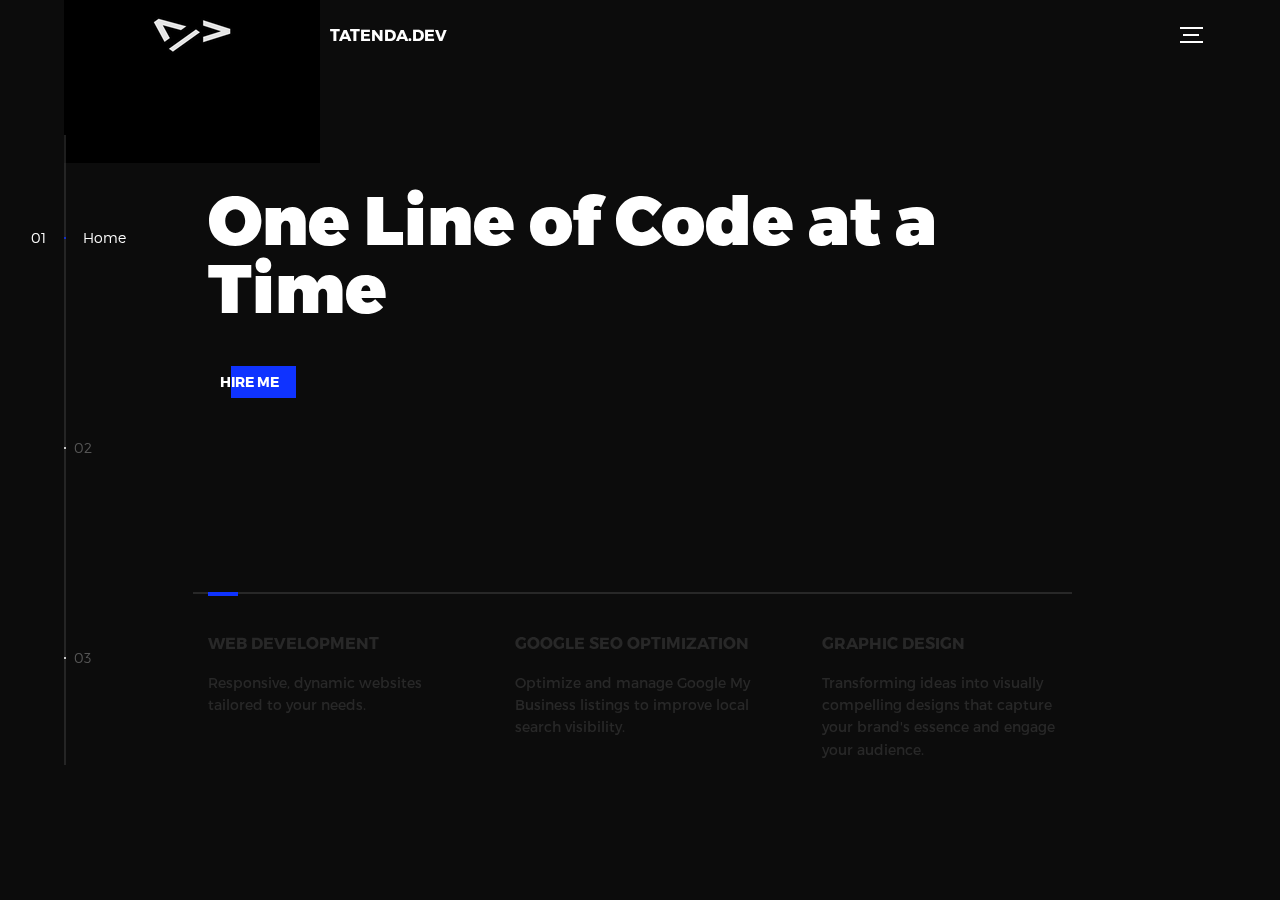
<file: index.html>
<!DOCTYPE html>
<html lang="en">

<head>
    <title>TATENDA.DEV</title>
    <meta charset="utf-8">
    <meta name="viewport" content="width=device-width, initial-scale=1">
    <meta http-equiv="X-UA-Compatible" content="IE=edge">
    <meta name="description" content="Developer Portfolio Website">
    <meta name="keywords" content="global, template, html, sass, jquery">
    <meta name="author" content="Tatenda Chimbakate">
    <link rel="stylesheet" href="assets/css/main.css">
</head>

<body>

    <div class="perspective effect-rotate-left">
        <div class="container">
            <div class="outer-nav--return"></div>
            <div id="viewport" class="l-viewport">
                <div class="l-wrapper">
                    <header class="header">
                        <a class="header--logo" href="#0">
                            <img src="assets/img/logo.ico" alt="Global">
                            <p>Tatenda.dev</p>
                        </a>
                        <button class="header--cta cta">Hire Me</button>
                        <div class="header--nav-toggle">
                            <span></span>
                        </div>
                    </header>
                    <nav class="l-side-nav">
                        <ul class="side-nav">
                            <li class="is-active"><span>Home</span></li>
                            <li><span>My Work</span></li>
                            <li><span>Hire Me</span></li>
                        </ul>
                    </nav>
                    <ul class="l-main-content main-content">
                        <li class="l-section section section--is-active">
                            <div class="intro">
                                <div class="intro--banner">
                                    <h1>One Line of Code at a Time</h1>
                                    <button class="cta">Hire Me
                                        <span class="btn-background"></span>
                                    </button>
                                </div>
                                <div class="intro--options">
                                    <a href="#0">
                                        <h3>Web Development</h3>
                                        <p>Responsive, dynamic websites tailored to your needs. </p>
                                    </a>
                                    <a href="#0">
                                        <h3>Google SEO Optimization</h3>
                                        <p>Optimize and manage Google My Business listings to improve local search
                                            visibility.</p>
                                    </a>
                                    <a href="#0">
                                        <h3>Graphic Design</h3>
                                        <p>Transforming ideas into visually compelling designs that capture your brand's
                                            essence and engage your audience.</p>
                                    </a>
                                </div>
                            </div>
                        </li>
                        <li class="l-section section">
                            <div class="work">
                                <h2>Portfolio of Work</h2>
                                <div class="work--lockup">
                                    <ul class="slider">
                                        <li class="slider--item slider--item-left">
                                            <a href="#0">
                                                <div class=" slider--item-image">
                                                    <img src="Bru/img/under-construction.jpg" alt="bru">
                                                </div>
                                                <p class="slider--item-title">Coming Soon</p>
                                            </a>
                                        </li>
                                        <li class="slider--item slider--item-center">
                                            <a href="/Bru/index.html">
                                                <div class="slider--item-image">
                                                    <img src="Bru/img/bru-logo-white.png" alt="bru">
                                                </div>
                                                <p class="slider--item-title">Bru Coffee House</p>
                                                <p class="slider--item-description">This is a sample static website
                                                    created for an imaginary neighbourhood coffee shop.</p>
                                            </a>
                                        </li>
                                        <li class="slider--item slider--item-right">
                                            <a href="#0">
                                                <div class=" slider--item-image">
                                                    <img src="Bru/img/under-construction.jpg" alt="bru">
                                                </div>
                                                <p class="slider--item-title">Coming Soon</p>
                                            </a>
                                        </li>
                                    </ul>
                                    <div class="slider--prev">
                                        <svg version="1.1" id="Layer_1" xmlns="http://www.w3.org/2000/svg"
                                            xmlns:xlink="http://www.w3.org/1999/xlink" x="0px" y="0px"
                                            viewBox="0 0 150 118" style="enable-background:new 0 0 150 118;"
                                            xml:space="preserve">
                                            <g transform="translate(0.000000,118.000000) scale(0.100000,-0.100000)">
                                                <path d="M561,1169C525,1155,10,640,3,612c-3-13,1-36,8-52c8-15,134-145,281-289C527,41,562,10,590,10c22,0,41,9,61,29
                    c55,55,49,64-163,278L296,510h575c564,0,576,0,597,20c46,43,37,109-18,137c-19,10-159,13-590,13l-565,1l182,180
                    c101,99,187,188,193,199c16,30,12,57-12,84C631,1174,595,1183,561,1169z" />
                                            </g>
                                        </svg>
                                    </div>
                                    <div class="slider--next">
                                        <svg version="1.1" id="Layer_1" xmlns="http://www.w3.org/2000/svg"
                                            xmlns:xlink="http://www.w3.org/1999/xlink" x="0px" y="0px"
                                            viewBox="0 0 150 118" style="enable-background:new 0 0 150 118;"
                                            xml:space="preserve">
                                            <g transform="translate(0.000000,118.000000) scale(0.100000,-0.100000)">
                                                <path
                                                    d="M870,1167c-34-17-55-57-46-90c3-15,81-100,194-211l187-185l-565-1c-431,0-571-3-590-13c-55-28-64-94-18-137c21-20,33-20,597-20h575l-192-193C800,103,794,94,849,39c20-20,39-29,61-29c28,0,63,30,298,262c147,144,272,271,279,282c30,51,23,60-219,304C947,1180,926,1196,870,1167z" />
                                            </g>
                                        </svg>
                                    </div>
                                </div>
                            </div>
                        </li>
                        <li class="l-section section">
                            <div class="hire">
                                <h2>I need help with</h2>
                                <!-- checkout formspree.io for easy form setup -->
                                <form class="work-request">
                                    <div class="work-request--options">
                                        <span class="options-a">
                                            <input id="opt-1" type="checkbox" value="app design">
                                            <label for="opt-1">
                                                <svg version="1.1" id="Layer_1" xmlns="http://www.w3.org/2000/svg"
                                                    xmlns:xlink="http://www.w3.org/1999/xlink" x="0px" y="0px"
                                                    viewBox="0 0 150 111" style="enable-background:new 0 0 150 111;"
                                                    xml:space="preserve">
                                                    <g
                                                        transform="translate(0.000000,111.000000) scale(0.100000,-0.100000)">
                                                        <path
                                                            d="M950,705L555,310L360,505C253,612,160,700,155,700c-6,0-44-34-85-75l-75-75l278-278L550-5l475,475c261,261,475,480,475,485c0,13-132,145-145,145C1349,1100,1167,922,950,705z" />
                                                    </g>
                                                </svg>
                                                Website Design
                                            </label>
                                            <input id="opt-2" type="checkbox" value="graphic design">
                                            <label for="opt-2">
                                                <svg version="1.1" id="Layer_1" xmlns="http://www.w3.org/2000/svg"
                                                    xmlns:xlink="http://www.w3.org/1999/xlink" x="0px" y="0px"
                                                    viewBox="0 0 150 111" style="enable-background:new 0 0 150 111;"
                                                    xml:space="preserve">
                                                    <g
                                                        transform="translate(0.000000,111.000000) scale(0.100000,-0.100000)">
                                                        <path
                                                            d="M950,705L555,310L360,505C253,612,160,700,155,700c-6,0-44-34-85-75l-75-75l278-278L550-5l475,475c261,261,475,480,475,485c0,13-132,145-145,145C1349,1100,1167,922,950,705z" />
                                                    </g>
                                                </svg>
                                                Graphic Design
                                            </label>
                                            <input id="opt-3" type="checkbox" value="motion design">
                                            <label for="opt-3">
                                                <svg version="1.1" id="Layer_1" xmlns="http://www.w3.org/2000/svg"
                                                    xmlns:xlink="http://www.w3.org/1999/xlink" x="0px" y="0px"
                                                    viewBox="0 0 150 111" style="enable-background:new 0 0 150 111;"
                                                    xml:space="preserve">
                                                    <g
                                                        transform="translate(0.000000,111.000000) scale(0.100000,-0.100000)">
                                                        <path
                                                            d="M950,705L555,310L360,505C253,612,160,700,155,700c-6,0-44-34-85-75l-75-75l278-278L550-5l475,475c261,261,475,480,475,485c0,13-132,145-145,145C1349,1100,1167,922,950,705z" />
                                                    </g>
                                                </svg>
                                                Code Refactoring
                                            </label>
                                        </span>
                                        <span class="options-b">
                                            <input id="opt-4" type="checkbox" value="ux design">
                                            <label for="opt-4">
                                                <svg version="1.1" id="Layer_1" xmlns="http://www.w3.org/2000/svg"
                                                    xmlns:xlink="http://www.w3.org/1999/xlink" x="0px" y="0px"
                                                    viewBox="0 0 150 111" style="enable-background:new 0 0 150 111;"
                                                    xml:space="preserve">
                                                    <g
                                                        transform="translate(0.000000,111.000000) scale(0.100000,-0.100000)">
                                                        <path
                                                            d="M950,705L555,310L360,505C253,612,160,700,155,700c-6,0-44-34-85-75l-75-75l278-278L550-5l475,475c261,261,475,480,475,485c0,13-132,145-145,145C1349,1100,1167,922,950,705z" />
                                                    </g>
                                                </svg>
                                                SEO Optimization
                                            </label>
                                            <input id="opt-5" type="checkbox" value="webdesign">
                                            <label for="opt-5">
                                                <svg version="1.1" id="Layer_1" xmlns="http://www.w3.org/2000/svg"
                                                    xmlns:xlink="http://www.w3.org/1999/xlink" x="0px" y="0px"
                                                    viewBox="0 0 150 111" style="enable-background:new 0 0 150 111;"
                                                    xml:space="preserve">
                                                    <g
                                                        transform="translate(0.000000,111.000000) scale(0.100000,-0.100000)">
                                                        <path
                                                            d="M950,705L555,310L360,505C253,612,160,700,155,700c-6,0-44-34-85-75l-75-75l278-278L550-5l475,475c261,261,475,480,475,485c0,13-132,145-145,145C1349,1100,1167,922,950,705z" />
                                                    </g>
                                                </svg>
                                                Other
                                            </label>
                                            <input id="opt-6" type="checkbox" value="marketing">

                                        </span>
                                    </div>
                                    <div class="work-request--information">
                                        <div class="information-name">
                                            <input id="name" type="text" spellcheck="false">
                                            <label for="name">Name</label>
                                        </div>
                                        <div class="information-email">
                                            <input id="email" type="email" spellcheck="false">
                                            <label for="email">Email</label>
                                        </div>
                                    </div>
                                    <input type="submit" value="Send Request">
                                </form>
                            </div>
                        </li>
                    </ul>
                </div>
            </div>
        </div>
        <ul class="outer-nav">
            <li class="is-active">Home</li>
            <li>My Work</li>
            <li>Hire Me</li>
        </ul>
    </div>

    <script src="https://ajax.googleapis.com/ajax/libs/jquery/2.2.4/jquery.min.js"></script>
    <script>
        window.jQuery || document.write('<script src="assets/js/vendor/jquery-2.2.4.min.js"><\/script>')
    </script>
    <script src="assets/js/functions-min.js"></script>
</body>

</html>
</file>
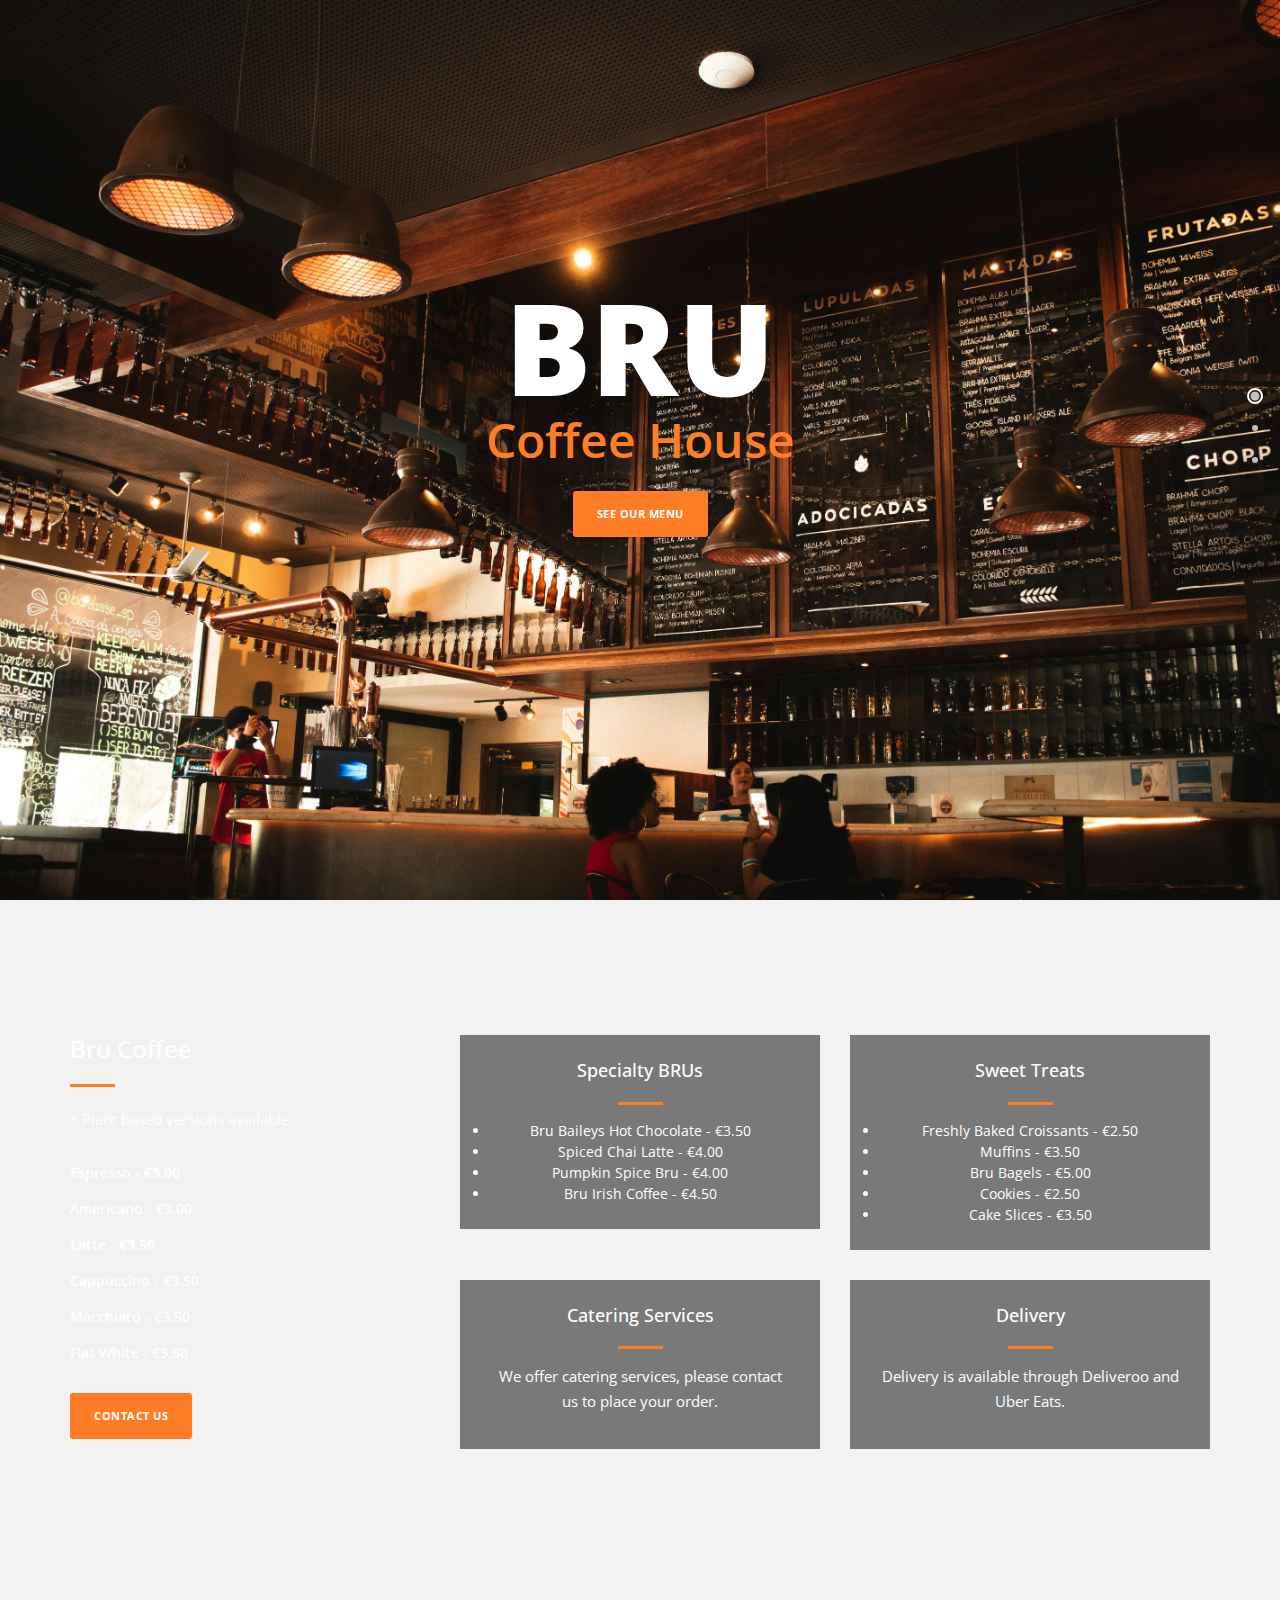
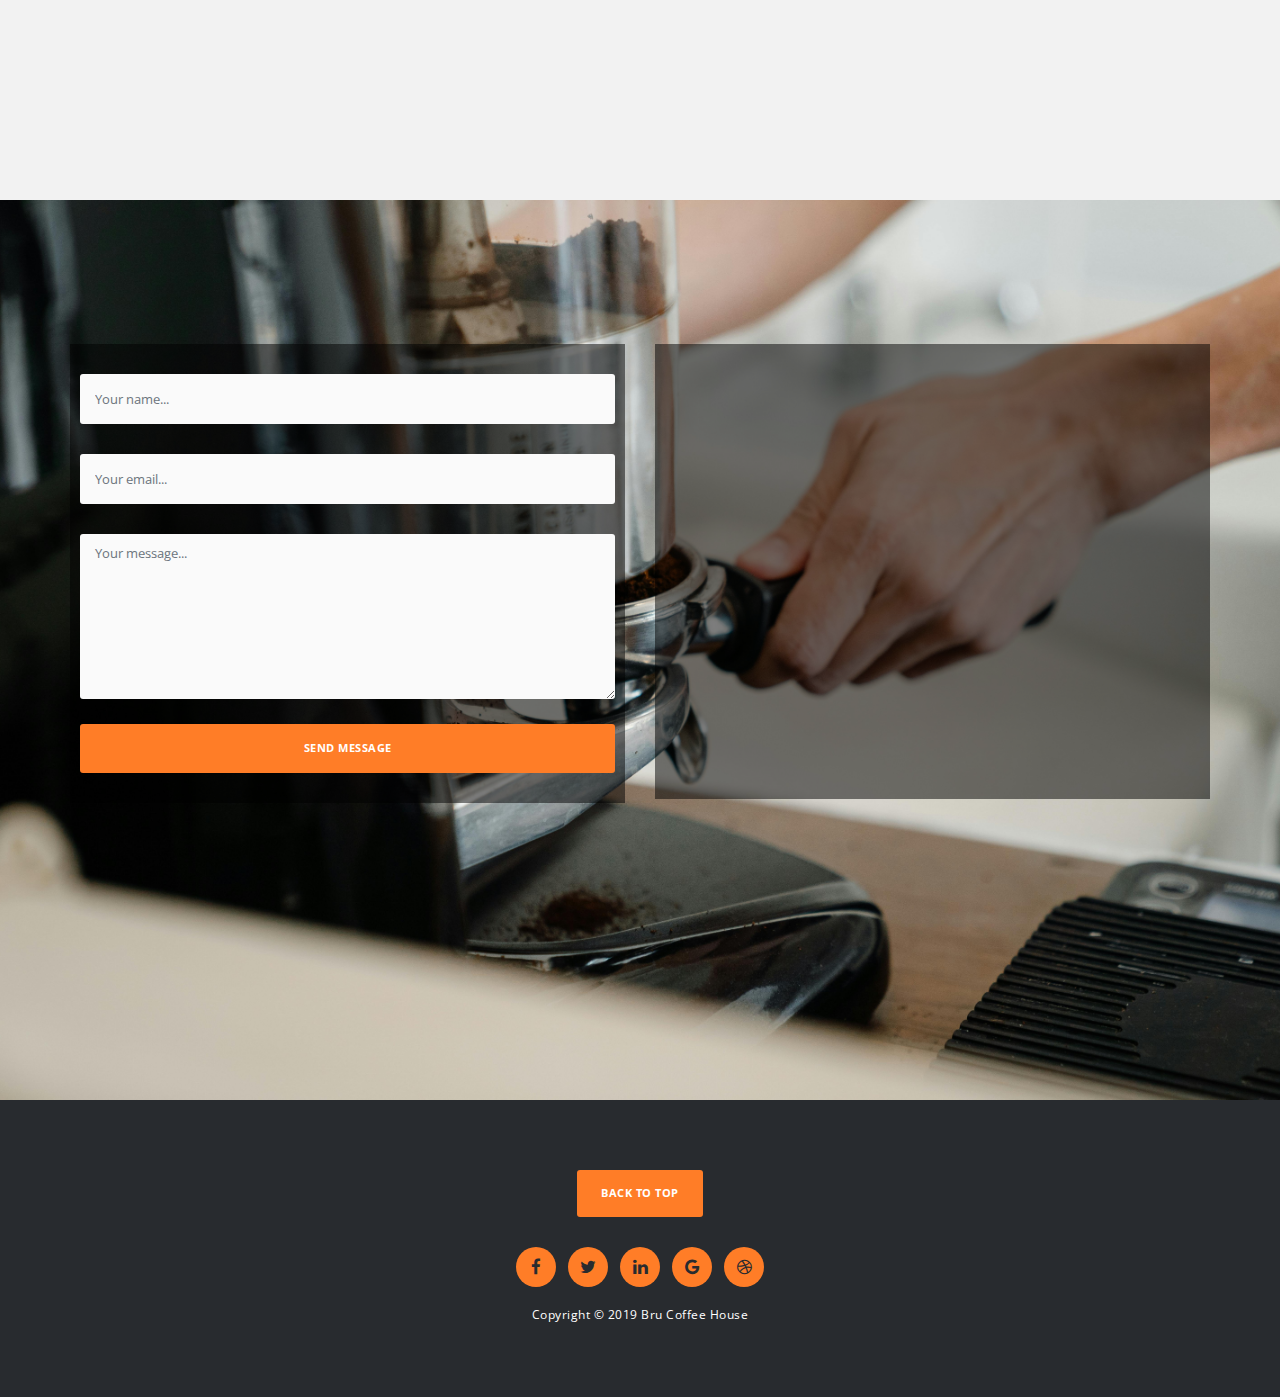
<file: Bru/index.html>
<!DOCTYPE html>
<html>

<head>
    <meta charset="utf-8">
    <meta http-equiv="X-UA-Compatible" content="IE=edge,chrome=1">
    <title>Bru Coffee House</title>
    <meta name="description" content="">
    <meta name="viewport" content="width=device-width, initial-scale=1">
    <link rel="icon" href="bru-logo.png" type="image/png">

    <link rel="stylesheet" href="css/bootstrap.min.css">
    <link rel="stylesheet" href="css/fontAwesome.css">
    <link rel="stylesheet" href="css/hero-slider.css">
    <link rel="stylesheet" href="css/templatemo-main.css">
    <link rel="stylesheet" href="css/owl-carousel.css">

    <link href="https://fonts.googleapis.com/css?family=Open+Sans:300,400,600,700,800" rel="stylesheet">

    <script src="js/vendor/modernizr-2.8.3-respond-1.4.2.min.js"></script>
</head>

<body>

    <div class="fixed-side-navbar">
        <ul class="nav flex-column">
            <li class="nav-item"><a class="nav-link" href="#home"><span>Home</span></a></li>
            <li class="nav-item"><a class="nav-link" href="#services"><span>Menu</span></a></li>
            <li class="nav-item"><a class="nav-link" href="#contact-us"><span>Contact Us</span></a></li>
        </ul>
    </div>

    <div class="parallax-content baner-content" id="home">
        <div class="container">
            <div class="first-content">
                <h1>Bru</h1>
                <span><em>Coffee House</em></span>
                <div class="primary-button">
                    <a href="#services">See Our Menu</a>
                </div>
            </div>
        </div>
    </div>


    <div class="service-content" id="services">
        <div class="container">
            <div class="row">
                <div class="col-md-4">
                    <div class="left-text">
                        <h4>Bru Coffee</h4>
                        <div class="line-dec"></div>
                        <p>* Plant based versions available</p>
                        <ul>
                            <li>Espresso <span> - €3.00</span></li>
                            <li>Americano<span> - €3.00</span></li>
                            <li>Latte<span> - €3.50</span></li>
                            <li>Cappuccino<span> - €3.50</span></li>
                            <li>Macchiato<span> - €3.50</span></li>
                            <li>Flat White<span> - €3.50</span></li>
                        </ul>
                        <div class="primary-button">
                            <a href="#contact-us">Contact Us</a>
                        </div>
                    </div>
                </div>
                <div class="col-md-8">
                    <div class="row">
                        <div class="col-md-6">
                            <div class="service-item">
                                <h4>Specialty BRUs</h4>
                                <div class="line-dec"></div>
                                <li>Bru Baileys Hot Chocolate<span> - €3.50</span></li>
                                <li>Spiced Chai Latte<span> - €4.00</span></li>
                                <li>Pumpkin Spice Bru<span> - €4.00</span></li>
                                <li>Bru Irish Coffee<span> - €4.50</span></li>
                            </div>
                        </div>
                        <div class="col-md-6">
                            <div class="service-item">
                                <h4>Sweet Treats</h4>
                                <div class="line-dec"></div>
                                <li>Freshly Baked Croissants<span> - €2.50</span></li>
                                <li>Muffins<span> - €3.50</span></li>
                                <li>Bru Bagels <span> - €5.00</span></li>
                                <li>Cookies<span> - €2.50</span></li>
                                <li>Cake Slices<span> - €3.50</span></li>
                            </div>
                        </div>
                        <div class="col-md-6">
                            <div class="service-item">
                                <h4>Catering Services</h4>
                                <div class="line-dec"></div>
                                <p>We offer catering services, please contact us to place your order.</p>
                            </div>
                        </div>
                        <div class="col-md-6">
                            <div class="service-item">
                                <h4>Delivery</h4>
                                <div class="line-dec"></div>
                                <p>Delivery is available through Deliveroo and Uber Eats.</p>
                            </div>
                        </div>
                    </div>
                </div>
            </div>
        </div>
    </div>




    <div class="parallax-content contact-content" id="contact-us">
        <div class="container">
            <div class="row">
                <div class="col-md-6">
                    <div class="contact-form">
                        <div class="row">
                            <form id="contact" action="" method="post">
                                <div class="row">
                                    <div class="col-md-12">
                                        <fieldset>
                                            <input name="name" type="text" class="form-control" id="name"
                                                placeholder="Your name..." required="">
                                        </fieldset>
                                    </div>
                                    <div class="col-md-12">
                                        <fieldset>
                                            <input name="email" type="email" class="form-control" id="email"
                                                placeholder="Your email..." required="">
                                        </fieldset>
                                    </div>
                                    <div class="col-md-12">
                                        <fieldset>
                                            <textarea name="message" rows="6" class="form-control" id="message"
                                                placeholder="Your message..." required=""></textarea>
                                        </fieldset>
                                    </div>
                                    <div class="col-md-12">
                                        <fieldset>
                                            <button type="submit" id="form-submit" class="btn">Send Message</button>
                                        </fieldset>
                                    </div>
                                </div>
                            </form>
                        </div>
                    </div>
                </div>
                <div class="col-md-6">
                    <div class="map">
                        <iframe
                            src="https://www.google.com/maps/embed?pb=!1m18!1m12!1m3!1d2378.68455321582!2d-6.1613295!3d53.402582499999994!2m3!1f0!2f0!3f0!3m2!1i1024!2i768!4f13.1!3m3!1m2!1s0x4867056b4b9ce211%3A0xf85e4f0bd825e318!2sBru%20Box%20Coffee!5e0!3m2!1sen!2sie!4v1733693115921!5m2!1sen!2sie"
                            width="100%" height="390" style="border:0;" allowfullscreen="" loading="lazy"
                            referrerpolicy="no-referrer-when-downgrade"></iframe>
                    </div>
                </div>
            </div>
        </div>
    </div>

    <footer>
        <div class="container">
            <div class="row">
                <div class="col-md-12">
                    <div class="primary-button">
                        <a href="#home">Back To Top</a>
                    </div>
                    <ul>
                        <li><a href="#"><i class="fa fa-facebook"></i></a></li>
                        <li><a href="#"><i class="fa fa-twitter"></i></a></li>
                        <li><a href="#"><i class="fa fa-linkedin"></i></a></li>
                        <li><a href="#"><i class="fa fa-google"></i></a></li>
                        <li><a href="#"><i class="fa fa-dribbble"></i></a></li>
                    </ul>
                    <p>Copyright &copy; 2019 Bru Coffee House</p>
                </div>
            </div>
        </div>
    </footer>



    <script src="https://ajax.googleapis.com/ajax/libs/jquery/1.11.2/jquery.min.js"></script>
    <script>
        window.jQuery || document.write('<script src="js/vendor/jquery-1.11.2.min.js"><\/script>')
    </script>
    <script src="js/vendor/bootstrap.min.js"></script>
    <script src="js/plugins.js"></script>
    <script src="js/main.js"></script>
    <script>
        function openCity(cityName) {
            var i;
            var x = document.getElementsByClassName("city");
            for (i = 0; i < x.length; i++) {
                x[i].style.display = "none";
            }
            document.getElementById(cityName).style.display = "block";
        }
    </script>

    <script>
        $(document).ready(function () {
            // Add smooth scrolling to all links
            $(".fixed-side-navbar a, .primary-button a").on('click', function (event) {

                // Make sure this.hash has a value before overriding default behavior
                if (this.hash !== "") {
                    // Prevent default anchor click behavior
                    event.preventDefault();

                    // Store hash
                    var hash = this.hash;

                    // Using jQuery's animate() method to add smooth page scroll
                    // The optional number (800) specifies the number of milliseconds it takes to scroll to the specified area
                    $('html, body').animate({
                        scrollTop: $(hash).offset().top
                    }, 800, function () {

                        // Add hash (#) to URL when done scrolling (default click behavior)
                        window.location.hash = hash;
                    });
                } // End if
            });
        });
    </script>

</body>

</html>
</file>
<file: assets/css/main.css>
@font-face{font-family:'Montserrat';src:url("fonts/Montserrat-Black.eot");src:local("☺"),url("fonts/Montserrat-Black.woff") format("woff"),url("fonts/Montserrat-Black.ttf") format("truetype"),url("fonts/Montserrat-Black.svg") format("svg");font-weight:900;font-style:normal}@font-face{font-family:'Montserrat';src:url("fonts/Montserrat-Bold.eot");src:local("☺"),url("fonts/Montserrat-Bold.woff") format("woff"),url("fonts/Montserrat-Bold.ttf") format("truetype"),url("fonts/Montserrat-Bold.svg") format("svg");font-weight:700;font-style:normal}@font-face{font-family:'Montserrat';src:url("fonts/Montserrat-Regular.eot");src:local("☺"),url("fonts/Montserrat-Regular.woff") format("woff"),url("fonts/Montserrat-Regular.ttf") format("truetype"),url("fonts/Montserrat-Regular.svg") format("svg");font-weight:400;font-style:normal}@font-face{font-family:'Montserrat';src:url("fonts/Montserrat-Light.eot");src:local("☺"),url("fonts/Montserrat-Light.woff") format("woff"),url("fonts/Montserrat-Light.ttf") format("truetype"),url("fonts/Montserrat-Light.svg") format("svg");font-weight:300;font-style:normal}/*! normalize.css v3.0.2 | MIT License | git.io/normalize */html{font-family:sans-serif;-ms-text-size-adjust:100%;-webkit-text-size-adjust:100%}body{margin:0}article,aside,details,figcaption,figure,footer,header,hgroup,main,menu,nav,section,summary{display:block}audio,canvas,progress,video{display:inline-block;vertical-align:baseline}audio:not([controls]){display:none;height:0}[hidden],template{display:none}a{background-color:transparent}a:active,a:hover{outline:0}abbr[title]{border-bottom:1px dotted}b,strong{font-weight:bold}dfn{font-style:italic}h1{font-size:2em;margin:0.67em 0}mark{background:#ff0;color:#000}small{font-size:80%}sub,sup{font-size:75%;line-height:0;position:relative;vertical-align:baseline}sup{top:-0.5em}sub{bottom:-0.25em}img{border:0}svg:not(:root){overflow:hidden}figure{margin:1em 40px}hr{box-sizing:content-box;height:0}pre{overflow:auto}code,kbd,pre,samp{font-family:monospace, monospace;font-size:1em}button,input,optgroup,select,textarea{color:inherit;font:inherit;margin:0}button{overflow:visible}button,select{text-transform:none}button,html input[type="button"],input[type="reset"],input[type="submit"]{-webkit-appearance:button;cursor:pointer}button[disabled],html input[disabled]{cursor:default}button::-moz-focus-inner,input::-moz-focus-inner{border:0;padding:0}input{line-height:normal}input[type="checkbox"],input[type="radio"]{box-sizing:border-box;padding:0}input[type="number"]::-webkit-inner-spin-button,input[type="number"]::-webkit-outer-spin-button{height:auto}input[type="search"]{-webkit-appearance:textfield;box-sizing:content-box}input[type="search"]::-webkit-search-cancel-button,input[type="search"]::-webkit-search-decoration{-webkit-appearance:none}fieldset{border:1px solid #c0c0c0;margin:0 2px;padding:0.35em 0.625em 0.75em}legend{border:0;padding:0}textarea{overflow:auto}optgroup{font-weight:bold}table{border-collapse:collapse;border-spacing:0}td,th{padding:0}::-moz-selection{background:#FFF498}::selection{background:#FFF498}::-moz-selection{background:#FFF498}img::-moz-selection{background:transparent}img::selection{background:transparent}img::-moz-selection{background:transparent}body{-webkit-tap-highlight-color:#FFF498}body{background-color:#0c0c0c;font-size:14px;line-height:1.6;font-family:"Montserrat",sans-serif;color:#fff;-webkit-font-smoothing:antialiased;-webkit-text-size-adjust:100%}.l-viewport{position:relative;width:100%;height:100vh;box-shadow:0 0 45px 5px rgba(0,0,0,0.85);overflow:hidden}.l-wrapper{position:relative;width:1440px;max-width:90%;height:100%;margin:0 auto}.l-side-nav{position:absolute;left:0;display:-webkit-box;display:-webkit-flex;display:-ms-flexbox;display:flex;height:100%;-webkit-box-align:center;-webkit-align-items:center;-ms-flex-align:center;align-items:center}.l-side-nav::before{content:"";position:absolute;top:50%;left:0;-webkit-transform:translateY(-50%);transform:translateY(-50%);width:2px;height:70%;max-height:750px;background-color:#555;opacity:.35;z-index:10}@media (max-width: 1180px){.l-side-nav{display:none}}.l-main-content{position:relative;width:100%;height:100%;margin:0;padding:0;list-style:none}.l-section{position:absolute;width:100%;height:100%}.device-notification{display:none;position:fixed;top:0;left:0;width:100%;height:100%;-webkit-box-orient:vertical;-webkit-box-direction:normal;-webkit-flex-direction:column;-ms-flex-direction:column;flex-direction:column;-webkit-box-align:center;-webkit-align-items:center;-ms-flex-align:center;-ms-grid-row-align:center;align-items:center;-webkit-box-pack:center;-webkit-justify-content:center;-ms-flex-pack:center;justify-content:center;background-color:#0c0c0c;z-index:12}.device-notification--logo{display:-webkit-box;display:-webkit-flex;display:-ms-flexbox;display:flex;-webkit-box-align:center;-webkit-align-items:center;-ms-flex-align:center;align-items:center;text-decoration:none;color:#fff}.device-notification--logo p{margin:0 0 0 10px;font-size:16px;font-weight:700;text-transform:uppercase}.device-notification--message{width:70%;margin:30px 0 0 0;font-weight:700;text-align:center}@media (max-width: 767px) and (min-width: 601px) and (max-height: 680px){.device-notification{display:-webkit-box;display:-webkit-flex;display:-ms-flexbox;display:flex}}@media (max-width: 600px) and (min-width: 480px) and (max-height: 580px){.device-notification{display:-webkit-box;display:-webkit-flex;display:-ms-flexbox;display:flex}}@media (max-width: 736px) and (min-width: 360px) and (orientation: landscape){.device-notification{display:-webkit-box;display:-webkit-flex;display:-ms-flexbox;display:flex}}@media(max-width: 359px){.device-notification{display:-webkit-box;display:-webkit-flex;display:-ms-flexbox;display:flex}}.section{opacity:0;visibility:hidden;-webkit-transition:opacity .4s ease-in-out,visibility 0s .4s;transition:opacity .4s ease-in-out,visibility 0s .4s}.section--is-active{opacity:1;visibility:visible;z-index:1;-webkit-transition:opacity .4s ease-in-out .4s;transition:opacity .4s ease-in-out .4s}.section--next{-webkit-transform:translateY(-45px);transform:translateY(-45px);-webkit-transition:-webkit-transform .4s ease-in-out;transition:-webkit-transform .4s ease-in-out;transition:transform .4s ease-in-out;transition:transform .4s ease-in-out, -webkit-transform .4s ease-in-out}.section--prev{-webkit-transform:translateY(45px);transform:translateY(45px);-webkit-transition:-webkit-transform .4s ease-in-out;transition:-webkit-transform .4s ease-in-out;transition:transform .4s ease-in-out;transition:transform .4s ease-in-out, -webkit-transform .4s ease-in-out}.header{position:absolute;top:0;left:0;display:-webkit-box;display:-webkit-flex;display:-ms-flexbox;display:flex;width:100%;height:70px;-webkit-box-align:center;-webkit-align-items:center;-ms-flex-align:center;align-items:center;-webkit-box-pack:justify;-webkit-justify-content:space-between;-ms-flex-pack:justify;justify-content:space-between;z-index:10}.header--logo{display:-webkit-box;display:-webkit-flex;display:-ms-flexbox;display:flex;-webkit-box-align:center;-webkit-align-items:center;-ms-flex-align:center;align-items:center;text-decoration:none;color:#fff}.header--logo p{margin:0 0 0 10px;font-size:16px;font-weight:700;text-transform:uppercase}.header--nav-toggle{display:-webkit-box;display:-webkit-flex;display:-ms-flexbox;display:flex;width:50px;height:50px;-webkit-box-orient:vertical;-webkit-box-direction:normal;-webkit-flex-direction:column;-ms-flex-direction:column;flex-direction:column;-webkit-box-align:center;-webkit-align-items:center;-ms-flex-align:center;align-items:center;-webkit-box-pack:center;-webkit-justify-content:center;-ms-flex-pack:center;justify-content:center;cursor:pointer}.header--nav-toggle span,.header--nav-toggle::before,.header--nav-toggle::after{content:"";position:relative;width:16px;height:2px;background-color:#fff}.header--nav-toggle::before{bottom:5px;width:23px}.header--nav-toggle::after{top:5px;width:23px}.header--cta{position:absolute;top:50%;left:50%;-webkit-transform:translate(-50%, -50%);transform:translate(-50%, -50%);padding:0 20px;line-height:30px;text-decoration:none;color:#fff;font-weight:700;text-transform:uppercase;background-color:#0f33ff;border:none;opacity:0;visibility:hidden;-webkit-transition:opacity .4s ease-in-out,visibility 0s .4s;transition:opacity .4s ease-in-out,visibility 0s .4s}.header--cta:focus{outline:none}.header--cta.is-active{opacity:1;visibility:visible;-webkit-transition:opacity .4s ease-in-out .4s;transition:opacity .4s ease-in-out .4s}@media (max-width: 767px){.header--cta{display:none}}.side-nav{position:relative;display:-webkit-box;display:-webkit-flex;display:-ms-flexbox;display:flex;width:100px;height:70%;max-height:750px;-webkit-box-orient:vertical;-webkit-box-direction:normal;-webkit-flex-direction:column;-ms-flex-direction:column;flex-direction:column;-webkit-justify-content:space-around;-ms-flex-pack:distribute;justify-content:space-around;margin:0;padding:0;list-style-position:inside;z-index:10}.side-nav>li{position:relative;top:-5px;color:#fff;font-size:6px;cursor:pointer}.side-nav>li span{position:relative;top:3px;left:10px;color:#fff;font-size:14px;font-weight:300;opacity:0;visibility:hidden}.side-nav>li::before{position:absolute;top:3px;left:10px;color:#555;font-size:14px;font-weight:300}.side-nav li:nth-child(1)::before{content:"01"}.side-nav li:nth-child(2)::before{content:"02"}.side-nav li:nth-child(3)::before{content:"03"}.side-nav li:nth-child(4)::before{content:"04"}.side-nav li:nth-child(5)::before{content:"05"}.side-nav li.is-active{color:#0f33ff;-webkit-transition:color .4s ease-in-out;transition:color .4s ease-in-out}.side-nav li.is-active span{opacity:1;visibility:visible;-webkit-transition:opacity .4s ease-in-out;transition:opacity .4s ease-in-out}.side-nav li.is-active::before{left:-33px;color:#fff}.intro{position:relative;display:-webkit-box;display:-webkit-flex;display:-ms-flexbox;display:flex;width:900px;max-width:75%;height:100%;-webkit-box-orient:vertical;-webkit-box-direction:normal;-webkit-flex-direction:column;-ms-flex-direction:column;flex-direction:column;-webkit-box-pack:center;-webkit-justify-content:center;-ms-flex-pack:center;justify-content:center;margin:0 auto}@media (max-width: 1180px){.intro{max-width:100%}}.intro--banner{position:relative;height:475px}.intro--banner::before{content:"";position:absolute;bottom:20px;left:-15px;right:0;height:2px;background-color:#282828}.intro--banner::after{content:"";position:absolute;bottom:18px;left:0;width:30px;height:4px;background-color:#0f33ff}.intro--banner h1{position:relative;font-size:68px;font-weight:900;line-height:1;z-index:1}.intro--banner button{position:relative;padding:5px 17px 5px 12px;font-weight:700;text-transform:uppercase;background-color:transparent;border:none}.intro--banner button .btn-background{position:absolute;top:0;left:23px;right:0;height:100%;background-color:#0f33ff;z-index:-1;-webkit-transition:left .2s ease-in-out;transition:left .2s ease-in-out}.intro--banner button:hover .btn-background{left:0}.intro--banner button:focus{outline:none}.intro--banner button svg{position:relative;left:5px;width:15px;fill:#fff}.intro--banner img{position:absolute;bottom:21px;right:-12px}.intro--options{display:-webkit-box;display:-webkit-flex;display:-ms-flexbox;display:flex;-webkit-box-pack:justify;-webkit-justify-content:space-between;-ms-flex-pack:justify;justify-content:space-between;margin:0;padding:0;list-style:none}.intro--options>a{max-width:250px;text-decoration:none;color:#282828;-webkit-transition:color .2s ease-in-out;transition:color .2s ease-in-out}.intro--options>a:hover{color:#fff}.intro--options h3{font-size:16px;text-transform:uppercase}.intro--options p{margin-bottom:0}@media (max-width: 900px){.intro--banner{height:380px}.intro--banner h1{font-size:55px}.intro--banner img{width:430px}.intro--options>a{margin-right:30px}.intro--options>a:last-child{margin-right:0}}@media (max-width: 767px){.intro--banner{height:305px}.intro--banner h1{font-size:44px}.intro--banner img{width:330px}.intro--options{display:block}.intro--options>a{display:block;max-width:100%;margin:0 0 30px 0}.intro--options>a:last-child{margin-bottom:0}}@media (max-width: 600px){.intro--banner{height:360px}.intro--banner h1{font-size:55px}.intro--banner img{display:none}}@media (max-width: 600px) and (max-height: 750px){.intro--banner{height:auto}.intro--banner::before,.intro--banner::after{display:none}.intro--banner h1{margin-top:0}.intro--options{display:none}}.work{position:relative;display:-webkit-box;display:-webkit-flex;display:-ms-flexbox;display:flex;width:960px;max-width:80%;height:100%;-webkit-box-orient:vertical;-webkit-box-direction:normal;-webkit-flex-direction:column;-ms-flex-direction:column;flex-direction:column;-webkit-box-pack:center;-webkit-justify-content:center;-ms-flex-pack:center;justify-content:center;margin:0 auto}@media (max-width: 1180px){.work{max-width:100%}}.work h2{margin:0 0 20px 0;font-size:30px;text-align:center}.work--lockup{position:relative}.work--lockup .slider{position:relative;display:-webkit-box;display:-webkit-flex;display:-ms-flexbox;display:flex;width:80%;margin:0 auto;padding:0;list-style:none}.work--lockup .slider--item{position:absolute;display:none;text-align:center}.work--lockup .slider--item a{text-decoration:none;color:#858585}.work--lockup .slider--item-title{margin-top:10px;font-size:12px;font-weight:700;text-transform:uppercase}.work--lockup .slider--item-description{display:none;max-width:250px;margin:0 auto}.work--lockup .slider--item-image{width:150px;height:150px;margin:0 auto;border-radius:50%;overflow:hidden}.work--lockup .slider--item-image img{width:100%}.work--lockup .slider--item-left{top:50%;left:0;-webkit-transform:translateY(-50%);transform:translateY(-50%);display:block}.work--lockup .slider--item-right{top:50%;right:0;-webkit-transform:translateY(-50%);transform:translateY(-50%);display:block}.work--lockup .slider--item-center{position:relative;top:30px;left:50%;-webkit-transform:translateX(-50%);transform:translateX(-50%);display:block}.work--lockup .slider--item-center a{color:#fff}.work--lockup .slider--item-center .slider--item-title{margin-top:25px;font-size:16px}.work--lockup .slider--item-center .slider--item-description{display:block}.work--lockup .slider--item-center .slider--item-image{width:300px;height:300px}.work--lockup .slider--next,.work--lockup .slider--prev{position:absolute;top:160px;display:-webkit-box;display:-webkit-flex;display:-ms-flexbox;display:flex;width:50px;height:50px;-webkit-box-align:center;-webkit-align-items:center;-ms-flex-align:center;align-items:center;-webkit-box-pack:center;-webkit-justify-content:center;-ms-flex-pack:center;justify-content:center;background-color:#282828;border-radius:50%;cursor:pointer}.work--lockup .slider--next svg,.work--lockup .slider--prev svg{width:20px;fill:#fff}.work--lockup .slider--next{right:0}.work--lockup .slider--prev{left:0}@media (max-width: 900px){.work--lockup .slider--item-image{width:120px;height:120px}.work--lockup .slider--item-center .slider--item-image{width:240px;height:240px}.work--lockup .slider--next,.work--lockup .slider--prev{top:130px}}@media (max-width: 767px){.work--lockup .slider{width:75%}.work--lockup .slider--item-image{width:90px;height:90px}.work--lockup .slider--item-center .slider--item-image{width:190px;height:190px}.work--lockup .slider--next,.work--lockup .slider--prev{top:105px}}@media (max-width: 600px){.work--lockup .slider{width:auto}.work--lockup .slider--item-left,.work--lockup .slider--item-right{display:none}}.about{position:relative;display:-webkit-box;display:-webkit-flex;display:-ms-flexbox;display:flex;width:900px;max-width:75%;height:100%;-webkit-box-orient:vertical;-webkit-box-direction:normal;-webkit-flex-direction:column;-ms-flex-direction:column;flex-direction:column;-webkit-box-pack:center;-webkit-justify-content:center;-ms-flex-pack:center;justify-content:center;margin:0 auto}@media (max-width: 1180px){.about{max-width:100%}}.about--banner{position:relative;height:475px}.about--banner::before{content:"";position:absolute;top:20px;left:200px;-webkit-transform:rotate(-25deg);transform:rotate(-25deg);border:5px solid #0f33ff;border-right-color:transparent;border-bottom-color:transparent}.about--banner::after{content:"";position:absolute;top:75px;left:400px;-webkit-transform:rotate(45deg);transform:rotate(45deg);width:10px;height:10px;background-color:#0f33ff}.about--banner h2{position:relative;margin-top:35px;font-size:68px;font-weight:900;line-height:1;z-index:1}.about--banner h2::before{content:"";position:absolute;top:60px;left:268px;width:30px;height:30px;background-color:#0f33ff;border-radius:50%}.about--banner h2::after{content:"";position:absolute;top:255px;left:255px;width:10px;height:10px;background-color:#0f33ff}.about--banner a{padding:5px 17px 5px 0;text-decoration:none;color:#fff;font-weight:700;text-transform:uppercase;background-color:transparent}.about--banner a:hover svg{left:10px}.about--banner a svg{position:relative;left:5px;width:15px;fill:#fff;-webkit-transition:left .2s ease-in-out;transition:left .2s ease-in-out}.about--banner img{position:absolute;bottom:-90px;right:-12px}.about--options{display:-webkit-box;display:-webkit-flex;display:-ms-flexbox;display:flex;max-width:600px;-webkit-box-pack:justify;-webkit-justify-content:space-between;-ms-flex-pack:justify;justify-content:space-between;margin:0;padding:0;list-style:none}.about--options>a{position:relative;width:150px;height:75px;text-decoration:none;color:#fff;border:10px solid #0f33ff;background-position:center;background-size:cover;background-repeat:no-repeat}.about--options>a:nth-child(1){background-image:url("../img/about-winners.jpg")}.about--options>a:nth-child(2){background-image:url("../img/about-philosophy.jpg")}.about--options>a:nth-child(3){background-image:url("../img/about-history.jpg")}.about--options>a:hover h3{bottom:-50px}.about--options h3{position:absolute;bottom:-38px;left:10px;font-size:16px;text-transform:uppercase;-webkit-transition:bottom .2s ease-in-out,left .2s ease-in-out;transition:bottom .2s ease-in-out,left .2s ease-in-out}@media (max-width: 767px){.about--banner{height:305px}.about--banner::before{top:0;left:125px}.about--banner::after{top:35px;left:260px}.about--banner h2{margin-top:10px;font-size:44px}.about--banner h2::before{top:28px;left:168px}.about--banner h2::after{top:163px;left:163px}.about--banner img{width:315px}}@media (max-width: 600px){.about--banner{height:auto}.about--banner::before{left:155px}.about--banner::after{left:310px}.about--banner h2{margin-top:0;font-size:55px}.about--banner h2::before{top:43px;left:214px}.about--banner h2::after{top:205px;left:205px}.about--banner img{display:none}.about--options{display:none}}.contact{position:fixed;top:0;left:0;width:100%;height:100%;background-image:url("../img/contact-visual.png");background-position:center;background-size:cover;background-repeat:no-repeat}.contact--lockup{position:relative;display:-webkit-box;display:-webkit-flex;display:-ms-flexbox;display:flex;width:900px;max-width:75%;height:100%;-webkit-box-align:center;-webkit-align-items:center;-ms-flex-align:center;align-items:center;-webkit-box-pack:end;-webkit-justify-content:flex-end;-ms-flex-pack:end;justify-content:flex-end;margin:0 auto}@media (max-width: 1180px){.contact--lockup{max-width:90%}}@media (max-width: 767px){.contact--lockup{-webkit-box-pack:center;-webkit-justify-content:center;-ms-flex-pack:center;justify-content:center}}.contact--lockup .modal{padding:45px 45px;text-align:center;background-color:#0c0c0c;box-shadow:0 0 30px 0 rgba(0,0,0,0.75)}.contact--lockup .modal--information p,.contact--lockup .modal--information a{display:block;margin:14px 0;text-decoration:none;color:#fff;font-weight:700}.contact--lockup .modal--information p{margin-top:0}.contact--lockup .modal--options{margin:0;padding:0;list-style:none}.contact--lockup .modal--options>li{width:130px;margin:0 auto 25px auto}.contact--lockup .modal--options li:nth-child(1){background-color:#1769ff}.contact--lockup .modal--options li:nth-child(2){background-color:#ea4c89}.contact--lockup .modal--options li:nth-child(3){margin-bottom:0;background-color:#0f33ff;text-transform:uppercase}.contact--lockup .modal--options a{display:block;width:100%;padding:8px 0;text-decoration:none;color:#fff;font-weight:700}.hire{position:relative;display:-webkit-box;display:-webkit-flex;display:-ms-flexbox;display:flex;width:700px;max-width:75%;height:100%;-webkit-box-orient:vertical;-webkit-box-direction:normal;-webkit-flex-direction:column;-ms-flex-direction:column;flex-direction:column;-webkit-box-pack:center;-webkit-justify-content:center;-ms-flex-pack:center;justify-content:center;margin:0 auto}@media (max-width: 1180px){.hire{max-width:100%}}.hire h2{margin:0 0 20px 0;font-size:30px;text-align:center}.work-request{display:-webkit-box;display:-webkit-flex;display:-ms-flexbox;display:flex;width:100%;-webkit-box-orient:vertical;-webkit-box-direction:normal;-webkit-flex-direction:column;-ms-flex-direction:column;flex-direction:column;-webkit-box-align:center;-webkit-align-items:center;-ms-flex-align:center;align-items:center;color:#fff}.work-request input[type="submit"]{width:400px;max-width:100%;line-height:50px;font-size:16px;font-weight:700;text-transform:uppercase;background-color:#0f33ff;border:none;border-radius:0}.work-request input[type="submit"]:focus{outline:none}.work-request--options{display:-webkit-box;display:-webkit-flex;display:-ms-flexbox;display:flex;width:100%;-webkit-box-orient:vertical;-webkit-box-direction:normal;-webkit-flex-direction:column;-ms-flex-direction:column;flex-direction:column;-webkit-box-align:center;-webkit-align-items:center;-ms-flex-align:center;align-items:center;margin:30px 0}.work-request--options .options-a{display:-webkit-box;display:-webkit-flex;display:-ms-flexbox;display:flex;width:100%;-webkit-box-pack:justify;-webkit-justify-content:space-between;-ms-flex-pack:justify;justify-content:space-between}.work-request--options .options-b{display:-webkit-box;display:-webkit-flex;display:-ms-flexbox;display:flex;width:72%;-webkit-flex-wrap:wrap;-ms-flex-wrap:wrap;flex-wrap:wrap;-webkit-justify-content:space-around;-ms-flex-pack:distribute;justify-content:space-around}.work-request--options label{display:block;width:200px;margin-bottom:30px;line-height:50px;font-size:16px;font-weight:700;text-align:center;border:2px solid #fff;cursor:pointer;-webkit-transition:background-color .2s ease-in-out,border-color .2s ease-in-out;transition:background-color .2s ease-in-out,border-color .2s ease-in-out}.work-request--options label svg{position:relative;left:-5px;width:0;fill:#fff;-webkit-transition:width .2s ease-in-out;transition:width .2s ease-in-out}.work-request--options input[type="checkbox"]{display:none}.work-request--options input[type="checkbox"]:checked+label{background-color:#0f33ff;border-color:#0f33ff}.work-request--options input[type="checkbox"]:checked+label svg{width:15px}.work-request--information{display:-webkit-box;display:-webkit-flex;display:-ms-flexbox;display:flex;width:100%;-webkit-box-pack:justify;-webkit-justify-content:space-between;-ms-flex-pack:justify;justify-content:space-between;margin-bottom:60px}.work-request--information .information-name,.work-request--information .information-email{position:relative;width:45%;height:50px;font-size:30px;font-weight:300}.work-request--information input[type="text"],.work-request--information input[type="email"]{width:100%;padding:0 0 5px 0;background-color:transparent;border:none;border-bottom:1px solid #fff;border-radius:0}.work-request--information input[type="text"]:focus,.work-request--information input[type="email"]:focus{outline:none;background-color:#0c0c0c}.work-request--information label{position:absolute;top:0;left:0;pointer-events:none;-webkit-transition:top .2s ease-in-out,font-size .2s ease-in-out;transition:top .2s ease-in-out,font-size .2s ease-in-out}.work-request--information input:focus+label,.work-request--information input.has-value+label{top:-15px;font-size:14px}@media (max-width: 767px){.work-request--options{-webkit-box-orient:horizontal;-webkit-box-direction:normal;-webkit-flex-direction:row;-ms-flex-direction:row;flex-direction:row;-webkit-justify-content:space-around;-ms-flex-pack:distribute;justify-content:space-around}.work-request--options .options-a,.work-request--options .options-b{display:block;width:auto}}@media (max-width: 600px){.work-request--options{margin:20px 0}}@media (max-width: 600px) and (max-width: 415px){.work-request--options{-webkit-box-pack:justify;-webkit-justify-content:space-between;-ms-flex-pack:justify;justify-content:space-between}}@media (max-width: 600px){.work-request--options label{width:150px;margin-bottom:15px;font-size:14px}.work-request--options input[type="checkbox"]:checked+label svg{width:12px}.work-request--information{margin-bottom:30px}.work-request--information .information-name,.work-request--information .information-email{height:40px;font-size:24px}}.perspective{position:relative;width:100%;height:100%;overflow:hidden}.perspective--modalview{position:fixed;-webkit-perspective:1500px;perspective:1500px}.container{position:relative;-webkit-transform:translateZ(0) translateX(0) rotateY(0deg);transform:translateZ(0) translateX(0) rotateY(0deg);min-height:100%;outline:30px solid #0f33ff;-webkit-transition:-webkit-transform .4s;transition:-webkit-transform .4s;transition:transform .4s;transition:transform .4s, -webkit-transform .4s}.modalview .container{position:absolute;width:100%;height:100%;overflow:hidden;-webkit-backface-visibility:hidden;backface-visibility:hidden}.effect-rotate-left .container{-webkit-transform-origin:0% 50%;transform-origin:0% 50%;-webkit-transition:-webkit-transform .4s;transition:-webkit-transform .4s;transition:transform .4s;transition:transform .4s, -webkit-transform .4s}.effect-rotate-left--animate .container{-webkit-transform:translateZ(-1800px) translateX(-50%) rotateY(45deg);transform:translateZ(-1800px) translateX(-50%) rotateY(45deg);outline:30px solid #0f33ff}.outer-nav{position:absolute;top:50%;left:55%;-webkit-transform:translateY(-50%);transform:translateY(-50%);-webkit-transform-style:preserve-3d;transform-style:preserve-3d;margin:0;padding:0;list-style:none;text-align:center;visibility:hidden;-webkit-transition:visibility 0s .2s;transition:visibility 0s .2s}.outer-nav.is-vis{visibility:visible}.outer-nav--return{position:absolute;top:0;left:0;width:100%;height:100%;display:none;cursor:pointer;z-index:11}.outer-nav--return.is-vis{display:block}.outer-nav>li{-webkit-transform-style:preserve-3d;transform-style:preserve-3d;-webkit-transform:translateX(350px) translateZ(-1000px);transform:translateX(350px) translateZ(-1000px);font-size:55px;font-weight:900;opacity:0;cursor:pointer;-webkit-transition:opacity .2s,-webkit-transform .2s;transition:opacity .2s,-webkit-transform .2s;transition:transform .2s,opacity .2s;transition:transform .2s,opacity .2s,-webkit-transform .2s}.outer-nav>li.is-vis{-webkit-transform:translateX(0) translateZ(0);transform:translateX(0) translateZ(0);opacity:1;-webkit-transition:opacity .4s,-webkit-transform .4s;transition:opacity .4s,-webkit-transform .4s;transition:transform .4s,opacity .4s;transition:transform .4s,opacity .4s,-webkit-transform .4s}.outer-nav>li::before{content:"";position:absolute;top:50%;left:50%;-webkit-transform:translate(-50%, -25%);transform:translate(-50%, -25%);width:110%;height:15px;opacity:0;background-color:#0f33ff}.outer-nav>li.is-active::before{opacity:1}@media (max-width: 767px){.outer-nav>li{font-size:44px}}@media (max-width: 600px){.outer-nav>li{font-size:34px}}.outer-nav li.is-vis:nth-child(2){-webkit-transition-delay:.04s;transition-delay:.04s}.outer-nav li.is-vis:nth-child(3){-webkit-transition-delay:.08s;transition-delay:.08s}.outer-nav li.is-vis:nth-child(4){-webkit-transition-delay:.12s;transition-delay:.12s}.outer-nav li.is-vis:nth-child(5){-webkit-transition-delay:.16s;transition-delay:.16s}
</file>
<file: Bru/css/hero-slider.css>
/* -------------------------------- 

Primary style

-------------------------------- */
*, *::after, *::before {
  -webkit-box-sizing: border-box;
  -moz-box-sizing: border-box;
  box-sizing: border-box;
}

html {
  font-size: 62.5%;
}

body {
  font-family: "Open Sans", sans-serif;
  color: #2c343b;
  background-color: #f2f2f2;
}

a {
  color: #d44457;
  text-decoration: none;
}

img {
  max-width: 100%;
}

/* -------------------------------- 

Main Components 

-------------------------------- */
.cd-header {
  position: absolute;
  z-index: 2;
  top: 0;
  left: 0;
  width: 100%;
  height: 50px;
  background-color: #21272c;
  -webkit-font-smoothing: antialiased;
  -moz-osx-font-smoothing: grayscale;
}
@media only screen and (min-width: 768px) {
  .cd-header {
    height: 70px;
    background-color: transparent;
  }
}

#cd-logo {
  float: left;
  margin: 13px 0 0 5%;
}
#cd-logo img {
  display: block;
}
@media only screen and (min-width: 768px) {
  #cd-logo {
    margin: 23px 0 0 5%;
  }
}

.cd-primary-nav {
  /* mobile first - navigation hidden by default, triggered by tap/click on navigation icon */
  float: right;
  margin-right: 5%;
  width: 44px;
  height: 100%;
}
.cd-primary-nav ul {
  position: absolute;
  top: 0;
  left: 0;
  width: 100%;
  -webkit-transform: translateY(-100%);
  -moz-transform: translateY(-100%);
  -ms-transform: translateY(-100%);
  -o-transform: translateY(-100%);
  transform: translateY(-100%);
}
.cd-primary-nav ul.is-visible {
  box-shadow: 0 3px 8px rgba(0, 0, 0, 0.2);
  -webkit-transform: translateY(50px);
  -moz-transform: translateY(50px);
  -ms-transform: translateY(50px);
  -o-transform: translateY(50px);
  transform: translateY(50px);
}
.cd-primary-nav a {
  display: block;
  height: 50px;
  line-height: 50px;
  padding-left: 5%;
  background: #21272c;
  border-top: 1px solid #333c44;
  color: #ffffff;
}
@media only screen and (min-width: 768px) {
  .cd-primary-nav {
    /* reset navigation values */
    width: auto;
    height: auto;
    background: none;
  }
  .cd-primary-nav ul {
    position: static;
    width: auto;
    -webkit-transform: translateY(0);
    -moz-transform: translateY(0);
    -ms-transform: translateY(0);
    -o-transform: translateY(0);
    transform: translateY(0);
    line-height: 70px;
  }
  .cd-primary-nav ul.is-visible {
    -webkit-transform: translateY(0);
    -moz-transform: translateY(0);
    -ms-transform: translateY(0);
    -o-transform: translateY(0);
    transform: translateY(0);
  }
  .cd-primary-nav li {
    display: inline-block;
    margin-left: 1em;
  }
  .cd-primary-nav a {
    display: inline-block;
    height: auto;
    font-weight: 600;
    line-height: normal;
    background: transparent;
    padding: .6em 1em;
    border-top: none;
  }
}

/* -------------------------------- 

Slider

-------------------------------- */
.cd-hero {
  position: relative;
  -webkit-font-smoothing: antialiased;
  -moz-osx-font-smoothing: grayscale;
}

.cd-hero-slider {
  position: relative;
  height: 360px;
  overflow: hidden;
}
.cd-hero-slider li {
  position: absolute;
  top: 0;
  left: 0;
  width: 100%;
  height: 100%;
  -webkit-transform: translateX(100%);
  -moz-transform: translateX(100%);
  -ms-transform: translateX(100%);
  -o-transform: translateX(100%);
  transform: translateX(100%);
}
.cd-hero-slider li.selected {
  /* this is the visible slide */
  position: relative;
  -webkit-transform: translateX(0);
  -moz-transform: translateX(0);
  -ms-transform: translateX(0);
  -o-transform: translateX(0);
  transform: translateX(0);
}
.cd-hero-slider li.move-left {
  /* slide hidden on the left */
  -webkit-transform: translateX(-100%);
  -moz-transform: translateX(-100%);
  -ms-transform: translateX(-100%);
  -o-transform: translateX(-100%);
  transform: translateX(-100%);
}
.cd-hero-slider li.is-moving, .cd-hero-slider li.selected {
  /* the is-moving class is assigned to the slide which is moving outside the viewport */
  -webkit-transition: -webkit-transform 0.5s;
  -moz-transition: -moz-transform 0.5s;
  transition: transform 0.5s;
}
@media only screen and (min-width: 768px) {
  .cd-hero-slider {
    height: 500px;
  }
}
@media only screen and (min-width: 1170px) {
  .cd-hero-slider {
    height: 680px;
  }
}

/* -------------------------------- 

Single slide style

-------------------------------- */
.cd-hero-slider li {
  background-position: center center;
  background-size: cover;
  background-repeat: no-repeat;
}
.cd-hero-slider li:first-of-type {
  background-image: url(../img/slide_01.jpg);
}
.cd-hero-slider li:nth-of-type(2) {
  background-image: url(../img/slide_02.jpg);
}
.cd-hero-slider li:nth-of-type(3) {
  background-image: url(../img/slide_03.jpg);
}
.cd-hero-slider .cd-full-width,
.cd-hero-slider .cd-half-width {
  position: absolute;
  width: 100%;
  height: 100%;
  z-index: 1;
  left: 0;
  top: 0;
  /* this padding is used to align the text */
  padding-top: 80px;
  text-align: center;
  /* Force Hardware Acceleration in WebKit */
  -webkit-backface-visibility: hidden;
  backface-visibility: hidden;
  -webkit-transform: translateZ(0);
  -moz-transform: translateZ(0);
  -ms-transform: translateZ(0);
  -o-transform: translateZ(0);
  transform: translateZ(0);
}
.cd-hero-slider .cd-img-container {
  /* hide image on mobile device */
  display: none;
}
.cd-hero-slider .cd-img-container img {
  position: absolute;
  left: 50%;
  top: 50%;
  bottom: auto;
  right: auto;
  -webkit-transform: translateX(-50%) translateY(-50%);
  -moz-transform: translateX(-50%) translateY(-50%);
  -ms-transform: translateX(-50%) translateY(-50%);
  -o-transform: translateX(-50%) translateY(-50%);
  transform: translateX(-50%) translateY(-50%);
}
.cd-hero-slider .cd-bg-video-wrapper {
  /* hide video on mobile device */
  display: none;
  position: absolute;
  top: 0;
  left: 0;
  width: 100%;
  height: 100%;
  overflow: hidden;
}
.cd-hero-slider .cd-bg-video-wrapper video {
  /* you won't see this element in the html, but it will be injected using js */
  display: block;
  min-height: 100%;
  min-width: 100%;
  max-width: none;
  height: auto;
  width: auto;
  position: absolute;
  left: 50%;
  top: 50%;
  bottom: auto;
  right: auto;
  -webkit-transform: translateX(-50%) translateY(-50%);
  -moz-transform: translateX(-50%) translateY(-50%);
  -ms-transform: translateX(-50%) translateY(-50%);
  -o-transform: translateX(-50%) translateY(-50%);
  transform: translateX(-50%) translateY(-50%);
}
.cd-hero-slider h2, .cd-hero-slider p {
  text-shadow: 0 1px 3px rgba(0, 0, 0, 0.1);
  line-height: 1.2;
  margin: 0 auto 14px;
  color: #ffffff;
  width: 90%;
  max-width: 400px;
}
.cd-hero-slider h2 {
  font-size: 2.4rem;
}
.cd-hero-slider p {
  font-size: 1.4rem;
  line-height: 1.4;
}
.cd-hero-slider .cd-btn {
  display: inline-block;
  padding: 1.2em 1.4em;
  margin-top: .8em;
  background-color: rgba(212, 68, 87, 0.9);
  font-size: 1.3rem;
  font-weight: 700;
  letter-spacing: 1px;
  color: #ffffff;
  text-transform: uppercase;
  box-shadow: 0 3px 6px rgba(0, 0, 0, 0.1);
  -webkit-transition: background-color 0.2s;
  -moz-transition: background-color 0.2s;
  transition: background-color 0.2s;
}
.cd-hero-slider .cd-btn.secondary {
  background-color: rgba(22, 26, 30, 0.8);
}
.cd-hero-slider .cd-btn:nth-of-type(2) {
  margin-left: 1em;
}
.no-touch .cd-hero-slider .cd-btn:hover {
  background-color: #d44457;
}
.no-touch .cd-hero-slider .cd-btn.secondary:hover {
  background-color: #161a1e;
}
@media only screen and (min-width: 768px) {
  .cd-hero-slider .cd-full-width,
  .cd-hero-slider .cd-half-width {
    padding-top: 150px;
  }
  .cd-hero-slider .cd-bg-video-wrapper {
    display: block;
  }
  .cd-hero-slider .cd-half-width {
    width: 45%;
  }
  .cd-hero-slider .cd-half-width:first-of-type {
    left: 5%;
  }
  .cd-hero-slider .cd-half-width:nth-of-type(2) {
    right: 5%;
    left: auto;
  }
  .cd-hero-slider .cd-img-container {
    display: block;
  }
  .cd-hero-slider h2, .cd-hero-slider p {
    max-width: 520px;
  }
  .cd-hero-slider h2 {
    font-size: 2.4em;
    font-weight: 300;
  }
  .cd-hero-slider .cd-btn {
    font-size: 1.4rem;
  }
}
@media only screen and (min-width: 1170px) {
  .cd-hero-slider .cd-full-width,
  .cd-hero-slider .cd-half-width {
    padding-top: 250px;
  }
  .cd-hero-slider h2, .cd-hero-slider p {
    margin-bottom: 20px;
  }
  .cd-hero-slider h2 {
    font-size: 3.2em;
  }
  .cd-hero-slider p {
    font-size: 1.6rem;
  }
}

/* -------------------------------- 

Single slide animation

-------------------------------- */
@media only screen and (min-width: 768px) {
  .cd-hero-slider .cd-half-width {
    opacity: 0;
    -webkit-transform: translateX(40px);
    -moz-transform: translateX(40px);
    -ms-transform: translateX(40px);
    -o-transform: translateX(40px);
    transform: translateX(40px);
  }
  .cd-hero-slider .move-left .cd-half-width {
    -webkit-transform: translateX(-40px);
    -moz-transform: translateX(-40px);
    -ms-transform: translateX(-40px);
    -o-transform: translateX(-40px);
    transform: translateX(-40px);
  }
  .cd-hero-slider .selected .cd-half-width {
    /* this is the visible slide */
    opacity: 1;
    -webkit-transform: translateX(0);
    -moz-transform: translateX(0);
    -ms-transform: translateX(0);
    -o-transform: translateX(0);
    transform: translateX(0);
  }
  .cd-hero-slider .is-moving .cd-half-width {
    /* this is the slide moving outside the viewport 
    wait for the end of the transition on the <li> parent before set opacity to 0 and translate to 40px/-40px */
    -webkit-transition: opacity 0s 0.5s, -webkit-transform 0s 0.5s;
    -moz-transition: opacity 0s 0.5s, -moz-transform 0s 0.5s;
    transition: opacity 0s 0.5s, transform 0s 0.5s;
  }
  .cd-hero-slider li.selected.from-left .cd-half-width:nth-of-type(2),
  .cd-hero-slider li.selected.from-right .cd-half-width:first-of-type {
    /* this is the selected slide - different animation if it's entering from left or right */
    -webkit-transition: opacity 0.4s 0.2s, -webkit-transform 0.5s 0.2s;
    -moz-transition: opacity 0.4s 0.2s, -moz-transform 0.5s 0.2s;
    transition: opacity 0.4s 0.2s, transform 0.5s 0.2s;
  }
  .cd-hero-slider li.selected.from-left .cd-half-width:first-of-type,
  .cd-hero-slider li.selected.from-right .cd-half-width:nth-of-type(2) {
    /* this is the selected slide - different animation if it's entering from left or right */
    -webkit-transition: opacity 0.4s 0.4s, -webkit-transform 0.5s 0.4s;
    -moz-transition: opacity 0.4s 0.4s, -moz-transform 0.5s 0.4s;
    transition: opacity 0.4s 0.4s, transform 0.5s 0.4s;
  }
  .cd-hero-slider .cd-full-width h2,
  .cd-hero-slider .cd-full-width p,
  .cd-hero-slider .cd-full-width .cd-btn {
    opacity: 0;
    -webkit-transform: translateX(100px);
    -moz-transform: translateX(100px);
    -ms-transform: translateX(100px);
    -o-transform: translateX(100px);
    transform: translateX(100px);
  }
  .cd-hero-slider .move-left .cd-full-width h2,
  .cd-hero-slider .move-left .cd-full-width p,
  .cd-hero-slider .move-left .cd-full-width .cd-btn {
    opacity: 0;
    -webkit-transform: translateX(-100px);
    -moz-transform: translateX(-100px);
    -ms-transform: translateX(-100px);
    -o-transform: translateX(-100px);
    transform: translateX(-100px);
  }
  .cd-hero-slider .selected .cd-full-width h2,
  .cd-hero-slider .selected .cd-full-width p,
  .cd-hero-slider .selected .cd-full-width .cd-btn {
    /* this is the visible slide */
    opacity: 1;
    -webkit-transform: translateX(0);
    -moz-transform: translateX(0);
    -ms-transform: translateX(0);
    -o-transform: translateX(0);
    transform: translateX(0);
  }
  .cd-hero-slider li.is-moving .cd-full-width h2,
  .cd-hero-slider li.is-moving .cd-full-width p,
  .cd-hero-slider li.is-moving .cd-full-width .cd-btn {
    /* this is the slide moving outside the viewport 
    wait for the end of the transition on the li parent before set opacity to 0 and translate to 100px/-100px */
    -webkit-transition: opacity 0s 0.5s, -webkit-transform 0s 0.5s;
    -moz-transition: opacity 0s 0.5s, -moz-transform 0s 0.5s;
    transition: opacity 0s 0.5s, transform 0s 0.5s;
  }
  .cd-hero-slider li.selected h2 {
    -webkit-transition: opacity 0.4s 0.2s, -webkit-transform 0.5s 0.2s;
    -moz-transition: opacity 0.4s 0.2s, -moz-transform 0.5s 0.2s;
    transition: opacity 0.4s 0.2s, transform 0.5s 0.2s;
  }
  .cd-hero-slider li.selected p {
    -webkit-transition: opacity 0.4s 0.3s, -webkit-transform 0.5s 0.3s;
    -moz-transition: opacity 0.4s 0.3s, -moz-transform 0.5s 0.3s;
    transition: opacity 0.4s 0.3s, transform 0.5s 0.3s;
  }
  .cd-hero-slider li.selected .cd-btn {
    -webkit-transition: opacity 0.4s 0.4s, -webkit-transform 0.5s 0.4s, background-color 0.2s 0s;
    -moz-transition: opacity 0.4s 0.4s, -moz-transform 0.5s 0.4s, background-color 0.2s 0s;
    transition: opacity 0.4s 0.4s, transform 0.5s 0.4s, background-color 0.2s 0s;
  }
}
/* -------------------------------- 

Slider navigation

-------------------------------- */
.cd-slider-nav {
  display: none;
  position: absolute;
  width: 100%;
  bottom: 0;
  z-index: 2;
  text-align: center;
  height: 55px;
  background-color: rgba(0, 1, 1, 0.5);
}
.cd-slider-nav nav, .cd-slider-nav ul, .cd-slider-nav li, .cd-slider-nav a {
  height: 100%;
}
.cd-slider-nav nav {
  display: inline-block;
  position: relative;
}
.cd-slider-nav .cd-marker {
  position: absolute;
  bottom: 0;
  left: 0;
  width: 60px;
  height: 100%;
  color: #d44457;
  background-color: #ffffff;
  box-shadow: inset 0 2px 0 currentColor;
  -webkit-transition: -webkit-transform 0.2s, box-shadow 0.2s;
  -moz-transition: -moz-transform 0.2s, box-shadow 0.2s;
  transition: transform 0.2s, box-shadow 0.2s;
}
.cd-slider-nav .cd-marker.item-2 {
  -webkit-transform: translateX(100%);
  -moz-transform: translateX(100%);
  -ms-transform: translateX(100%);
  -o-transform: translateX(100%);
  transform: translateX(100%);
}
.cd-slider-nav .cd-marker.item-3 {
  -webkit-transform: translateX(200%);
  -moz-transform: translateX(200%);
  -ms-transform: translateX(200%);
  -o-transform: translateX(200%);
  transform: translateX(200%);
}
.cd-slider-nav .cd-marker.item-4 {
  -webkit-transform: translateX(300%);
  -moz-transform: translateX(300%);
  -ms-transform: translateX(300%);
  -o-transform: translateX(300%);
  transform: translateX(300%);
}
.cd-slider-nav .cd-marker.item-5 {
  -webkit-transform: translateX(400%);
  -moz-transform: translateX(400%);
  -ms-transform: translateX(400%);
  -o-transform: translateX(400%);
  transform: translateX(400%);
}
.cd-slider-nav ul::after {
  clear: both;
  content: "";
  display: table;
}
.cd-slider-nav li {
  display: inline-block;
  width: 60px;
  float: left;
}
.cd-slider-nav li.selected a {
  color: #2c343b;
}
.no-touch .cd-slider-nav li.selected a:hover {
  background-color: transparent;
}
.cd-slider-nav a {
  display: block;
  position: relative;
  padding-top: 35px;
  font-size: 1rem;
  font-weight: 700;
  color: #a8b4be;
  -webkit-transition: background-color 0.2s;
  -moz-transition: background-color 0.2s;
  transition: background-color 0.2s;
}
.cd-slider-nav a::before {
  content: '';
  position: absolute;
  width: 24px;
  height: 24px;
  top: 8px;
  left: 50%;
  right: auto;
  -webkit-transform: translateX(-50%);
  -moz-transform: translateX(-50%);
  -ms-transform: translateX(-50%);
  -o-transform: translateX(-50%);
  transform: translateX(-50%);
}
.no-touch .cd-slider-nav a:hover {
  background-color: rgba(0, 1, 1, 0.5);
}
.cd-slider-nav li:first-of-type a::before {
  background-position: 0 0;
}
.cd-slider-nav li.selected:first-of-type a::before {
  background-position: 0 -24px;
}
.cd-slider-nav li:nth-of-type(2) a::before {
  background-position: -24px 0;
}
.cd-slider-nav li.selected:nth-of-type(2) a::before {
  background-position: -24px -24px;
}
.cd-slider-nav li:nth-of-type(3) a::before {
  background-position: -48px 0;
}
.cd-slider-nav li.selected:nth-of-type(3) a::before {
  background-position: -48px -24px;
}
.cd-slider-nav li:nth-of-type(4) a::before {
  background-position: -72px 0;
}
.cd-slider-nav li.selected:nth-of-type(4) a::before {
  background-position: -72px -24px;
}
.cd-slider-nav li:nth-of-type(5) a::before {
  background-position: -96px 0;
}
.cd-slider-nav li.selected:nth-of-type(5) a::before {
  background-position: -96px -24px;
}
@media only screen and (min-width: 768px) {
  .cd-slider-nav {
    height: 80px;
  }
  .cd-slider-nav .cd-marker,
  .cd-slider-nav li {
    width: 95px;
  }
  .cd-slider-nav a {
    padding-top: 48px;
    font-size: 1.1rem;
    text-transform: uppercase;
  }
  .cd-slider-nav a::before {
    top: 18px;
  }
}

/* -------------------------------- 

Main content

-------------------------------- */
.cd-main-content {
  width: 90%;
  max-width: 768px;
  margin: 0 auto;
  padding: 2em 0;
}
.cd-main-content p {
  font-size: 1.4rem;
  line-height: 1.8;
  color: #999999;
  margin: 2em 0;
}
@media only screen and (min-width: 1170px) {
  .cd-main-content {
    padding: 3em 0;
  }
  .cd-main-content p {
    font-size: 1.6rem;
  }
}

/* -------------------------------- 

Javascript disabled

-------------------------------- */
.no-js .cd-hero-slider li {
  display: none;
}
.no-js .cd-hero-slider li.selected {
  display: block;
}

.no-js .cd-slider-nav {
  display: none;
}
</file>
<file: Bru/css/templatemo-main.css>
p {
  font-size: 15px;
  line-height: 25px;
}

section {
  padding: 25px 0 35px;
  background: #fff;
}

body { 
  position: relative; /* we need this for the scrollspy */ 
  font-size: 14px;
}

a { color: #3CC; }

a:hover { color: #FF0; }

/*----------
  NAV
----------*/

.fixed-side-navbar {
  position: fixed;
  top: 50%;
  right: 0;
  z-index: 99999;
  margin-top: -100px;
  text-align: right;
  padding: 30px 0;
  -webkit-transition: all .3s;
  transition: all .3s;
}
.fixed-side-navbar:hover {
  background: transparent;
}
.fixed-side-navbar:hover .nav > li > a > span {
  color: rgba(0, 0, 0, 0.5);
  display: block;
  background-color: #fff;
  text-align: center;
  text-transform: uppercase;
  font-size: 12px;
  padding: 2px 12px;
  border-radius: 15px;
}
.fixed-side-navbar .nav > li a.active {
  background-color: transparent;
  color: black;
}
.fixed-side-navbar .nav > li a.active:after {
  -webkit-transform: scale(0.9);
          transform: scale(0.9);
}
.fixed-side-navbar .nav > li a.active:before {
  content: '';
  position: absolute;
  top: 50%;
  right: 17px;
  margin-top: -8px;
  width: 16px;
  height: 16px;
  background: transparent;
  border: 2px solid #fff;
  border-radius: 10px;
}
.nav>li {
  position: relative;
  display: block;
}
.fixed-side-navbar .nav > li a {
  color: #fff;
  min-height: 32px;
  background: transparent;
  padding: 5px 45px 5px 25px;
  border-right: none;
}
.fixed-side-navbar .nav > li a span {
  display: none;
  -webkit-transition: all .2s;
  transition: all .2s;
}
.fixed-side-navbar .nav > li a:after {
  content: '';
  position: absolute;
  top: 50%;
  right: 20px;
  margin-top: -5px;
  width: 10px;
  height: 10px;
  border-radius: 10px;
  background: rgba(250, 250, 250, 0.75);
  -webkit-transition: all .3s;
  transition: all .3s;
  -webkit-transform: scale(0.6);
          transform: scale(0.6);
}
.fixed-side-navbar .nav > li a:hover {
  background-color: transparent;
  border-top-left-radius: 5px;
  border-bottom-left-radius: 5px;
  border-color: black;
  boder-right: 0;
}
.fixed-side-navbar .nav > li a:hover > span {
  color: black;
  display: block;
}

.fadeInRight {
  -webkit-animation-name: fadeInRight;
          animation-name: fadeInRight;
}


.primary-button a {
  display: inline-block;
  background-color: #ff7d27;
  padding: 15px 24px;
  border-radius: 3px;
  text-transform: uppercase;
  font-size: 11px;
  color: #fff;
  font-weight: 700;
  text-decoration: none;
  letter-spacing: 0.5px;
}


.parallax-content {
  width: 100%;
  min-height: 100vh;
  background-size: cover;
}


.baner-content {
  padding-top: 30vh;
  text-align: center;
  background-image: url(../img/1st-section.jpg);
}

.baner-content h1 {
  margin-top: 0px;
  font-size: 128px;
  color: #fff;
  font-weight: 900;
  text-transform: uppercase;
  margin-bottom: 0px;
}

.baner-content em {
  color: #ff7d27;
  font-weight: 600;
  font-style: normal;
}

.baner-content span {
  display: inline-block;
  margin-top: -20px;
  font-weight: 300;
  font-size: 48px;
  color: #fff;
}

.baner-content .primary-button {
  margin-top: 15px;
}



.service-content {
  padding-left: 15px;
  padding-right: 15px;
  padding-top: 15vh;
  background-image: url(../img/2nd-section.jpg);
  background-attachment: fixed;
  min-height: 100vh;
  background-size: cover;
  background-position: center center;
}

.service-content .left-text h4 {
  font-size: 24px;
  font-weight: 500;
  color: #fff;
}

h4, .h4 {
  font-size: 18px;
}

.service-content .left-text .line-dec {
  width: 45px;
  height: 3px;
  background-color: #ff7d27;
  margin: 20px 0px 20px 0px;
}

.service-content .left-text p {
  color: #fff;
}

.service-content .left-text ul {
  padding: 0;
  margin-top: 30px;
  list-style: none;
}

.service-content .left-text ul li {
  margin: 15px 0px;
  font-weight: 600;
  color: #fff;
}

.service-content .left-text .primary-button {
  margin: 30px 0px;
}

.service-content .service-item {
  background-color: rgba(0, 0, 0, 0.5);
  padding: 25px 30px;
  text-align: center;
  color: #fff;
  margin-bottom: 30px;
}

.service-content .service-item .line-dec {
  width: 45px;
  height: 3px;
  background-color: #ff7d27;
  margin: 20px auto 15px auto;
}



.projects-content {
  padding-top: 20vh;
  background-image: url(../img/3rd-section.jpg);
}

.projects-content .item img {
  width: 100%;
}

.projects-content .item {
  margin: 15px;
}

.projects-content .item .text-content {
  background-color: #fff;
  text-align: center;
  padding: 20px;
}

.projects-content .item .text-content h4 {
  margin-top: 0px;
  font-size: 19px;
  font-weight: 600;
}

.projects-content .item .text-content span {
  font-style: normal;
  font-size: 17px;
  font-weight: 700;
  color: #ff7d27;
}

.owl-pagination {
  margin-top: 40px;
  opacity: 1;
  display: inline-block;
}

.owl-page span {
  display: block;
  width: 14px;
  height: 14px;
  margin: 0px 5px;
  filter: alpha(opacity=50);
  opacity: 0.5;
  -webkit-border-radius: 20px;
  -moz-border-radius: 20px;
  border-radius: 20px;
  background: #fff;
}


.tabs-content {
  padding-left: 15px;
  padding-right: 15px;
  padding-top: 8vh;
  background-image: url(../img/4th-section.jpg);
  background-attachment: fixed;
  min-height: 100vh;
  background-size: cover;
  background-position: center center;
}

section {
  background-color: transparent;
  padding-bottom: 15px;
}

.wrapper {
  text-align: center;
}

.tabs {
  list-style: none;
  margin: 0px;
  padding: 0px;
}

.tabs li {
  display: inline-block;
  text-align: center;
  margin: 10px;
}

.tabs a {
  display:block;
  text-align:center;
  text-decoration:none;
  text-transform:uppercase;
  color:#fff;
  font-size: 14px;
  font-weight: 700;
  padding:10px 15px;
  border:4px solid #fff;
}

.tabs a:hover {
  color: #ff7d27;
}

.tabs .active {
  border:4px solid #ff7d27;
}

.tabgroup div  {

}

.tabgroup p {
  background-color: rgba(0, 0, 0, 0.5);
  color: #fff;
  padding: 25px;
}

.clearfix:after {
  content:"";
  display:table;
  clear:both;
}


.contact-content {
  padding-left: 15px;
  padding-right: 15px;
  padding-top: 16vh;
  background-image: url(../img/5th-section.jpg);
}

.contact-form {
  background-color: rgba(0, 0, 0, 0.5);
  padding: 30px 25px;
  margin-bottom: 30px;
}

#contact input {
  border-radius: 3px;
  padding-left: 15px;
  font-size: 13px;
  color: #232323;
  background-color: rgba(250, 250, 250, 1);
  outline: none;
  border: none;
  box-shadow: none;
  line-height: 50px;
  height: 50px;
  width: 100%;
  margin-bottom: 30px;
}

#contact textarea {
  border-radius: 3px;
  padding-left: 15px;
  padding-top: 10px;
  font-size: 13px;
  color: #232323;
  background-color: rgba(250, 250, 250, 1);
  outline: none;
  border: none;
  box-shadow: none;
  height: 165px;
  max-height: 220px;
  width: 100%;
  margin-bottom: 25px;
}

#contact button {
  display: inline-block;
  background-color: #ff7d27;
  padding: 15px 24px;
  width: 100%;
  border-radius: 3px;
  text-transform: uppercase;
  font-size: 11px;
  color: #fff;
  font-weight: 700;
  text-decoration: none;
  letter-spacing: 0.5px;
}

.map {
  margin-bottom: 30px;
  width: 100%;
  background-color: rgba(0, 0, 0, 0.5);
  padding: 30px 20px;
}



footer {
  text-align: center;
  background-color: #282b2f;
  padding: 70px 0px;
}

footer .primary-button {
  margin-bottom: 30px;
}

footer ul {
  padding: 0px;
  margin: 0px;
  list-style: none;
}

footer ul li {
  display: inline-block;
  margin: 0px 4px;
}

footer ul li a {
  width: 40px;
  height: 40px;
  line-height: 40px;
  text-align: center;
  display: inline-block;
  background-color: #ff7d27;
  color: #282b2f;
  border-radius: 50%;
  text-decoration: none;
  transition: all 0.5s;
  font-size: 17px;
}

footer ul li a:hover {
  color: #282b2f;
  background-color: #ff8e43;
}

footer p {
  font-size: 12px;
  color: #fff;
  margin-top: 15px;
  color: #fff;
  letter-spacing: 0.5px;
  margin-bottom: 0px;
}

footer em {
  color: #ff8e43;
  font-weight: 600;
  font-style: normal;
}

@media (max-width: 767px){
  
  .baner-content {
    padding-top: 30vh;
  }

  .baner-content h1 {
    font-size: 64px;
  }

  .baner-content em {
  }

  .baner-content span {
    font-size: 24px;
  }

  .baner-content .primary-button {
    margin-top: 15px;
  }

  .service-content {
    padding-top: 5vh;
    text-align: center;
  }

  .service-content .left-text .line-dec {
    width: 45px;
    height: 3px;
    background-color: #ff7d27;
    margin: 20px auto 20px auto;
  }

  .service-content .left-text ul {
    text-align: left;
  }

  .service-content .service-item {
    background-color: rgba(0, 0, 0, 0.5);
    padding: 25px 30px;
    text-align: center;
    color: #fff;
    margin-bottom: 30px;
  }

}

@media (min-width: 1200px) {
  .container {
    max-width: 1170px;
  }
}

/* LIGHT BOX */

body:after {
  content: url(../img/close.png) url(../img/loading.gif) url(../img/prev.png) url(../img/next.png);
  display: none;
}

body.lb-disable-scrolling {
  overflow: hidden;
}

.lightboxOverlay {
  position: absolute;
  top: 0;
  left: 0;
  z-index: 99999;
  background-color: black;
  filter: progid:DXImageTransform.Microsoft.Alpha(Opacity=80);
  opacity: 0.8;
  display: none;
}

.lightbox {
  position: absolute;
  top: 0;
  left: 0;
  width: 100%;
  z-index: 100000;
  text-align: center;
  line-height: 0;
  font-weight: normal;
}

.lightbox .lb-image {
  display: block;
  height: auto;
  max-width: inherit;
  max-height: none;
  border-radius: 3px;

  /* Image border */
  border: 4px solid white;
}

.lightbox a img {
  border: none;
}

.lb-outerContainer {
  position: relative;
  *zoom: 1;
  width: 250px;
  height: 250px;
  margin: 0 auto;
  border-radius: 4px;

  /* Background color behind image.
     This is visible during transitions. */
  background-color: white;
}

.lb-outerContainer:after {
  content: "";
  display: table;
  clear: both;
}

.lb-loader {
  position: absolute;
  top: 43%;
  left: 0;
  height: 25%;
  width: 100%;
  text-align: center;
  line-height: 0;
}

.lb-cancel {
  display: block;
  width: 32px;
  height: 32px;
  margin: 0 auto;
  background: url(../img/loading.gif) no-repeat;
}

.lb-nav {
  position: absolute;
  top: 0;
  left: 0;
  height: 100%;
  width: 100%;
  z-index: 10;
}

.lb-container > .nav {
  left: 0;
}

.lb-nav a {
  outline: none;
  background-image: url('[data-uri]');
}

.lb-prev, .lb-next {
  height: 100%;
  cursor: pointer;
  display: block;
}

.lb-nav a.lb-prev {
  width: 34%;
  left: 0;
  float: left;
  background: url(../img/prev.png) left 48% no-repeat;
  filter: progid:DXImageTransform.Microsoft.Alpha(Opacity=0);
  opacity: 0;
  -webkit-transition: opacity 0.6s;
  -moz-transition: opacity 0.6s;
  -o-transition: opacity 0.6s;
  transition: opacity 0.6s;
}

.lb-nav a.lb-prev:hover {
  filter: progid:DXImageTransform.Microsoft.Alpha(Opacity=100);
  opacity: 1;
}

.lb-nav a.lb-next {
  width: 64%;
  right: 0;
  float: right;
  background: url(../img/next.png) right 48% no-repeat;
  filter: progid:DXImageTransform.Microsoft.Alpha(Opacity=0);
  opacity: 0;
  -webkit-transition: opacity 0.6s;
  -moz-transition: opacity 0.6s;
  -o-transition: opacity 0.6s;
  transition: opacity 0.6s;
}

.lb-nav a.lb-next:hover {
  filter: progid:DXImageTransform.Microsoft.Alpha(Opacity=100);
  opacity: 1;
}

.lb-dataContainer {
  margin: 0 auto;
  padding-top: 5px;
  *zoom: 1;
  width: 100%;
  -moz-border-radius-bottomleft: 4px;
  -webkit-border-bottom-left-radius: 4px;
  border-bottom-left-radius: 4px;
  -moz-border-radius-bottomright: 4px;
  -webkit-border-bottom-right-radius: 4px;
  border-bottom-right-radius: 4px;
}

.lb-dataContainer:after {
  content: "";
  display: table;
  clear: both;
}

.lb-data {
  padding: 0 4px;
  color: #ccc;
}

.lb-data .lb-details {
  width: 85%;
  float: left;
  text-align: left;
  line-height: 1.1em;
}

.lb-data .lb-caption {
  font-size: 13px;
  font-weight: bold;
  line-height: 1em;
}

.lb-data .lb-caption a {
  color: #4ae;
}

.lb-data .lb-number {
  display: block;
  clear: left;
  padding-bottom: 1em;
  font-size: 12px;
  color: #999999;
}

.lb-data .lb-close {
  display: block;
  float: right;
  width: 30px;
  height: 30px;
  background: url(../img/close.png) top right no-repeat;
  text-align: right;
  outline: none;
  filter: progid:DXImageTransform.Microsoft.Alpha(Opacity=70);
  opacity: 0.7;
  -webkit-transition: opacity 0.2s;
  -moz-transition: opacity 0.2s;
  -o-transition: opacity 0.2s;
  transition: opacity 0.2s;
}

.lb-data .lb-close:hover {
  cursor: pointer;
  filter: progid:DXImageTransform.Microsoft.Alpha(Opacity=100);
  opacity: 1;
}
</file>
<file: Bru/css/owl-carousel.css>
/* 
 *  Core Owl Carousel CSS File
 *  v1.3.3
 */

/* clearfix */
.owl-carousel .owl-wrapper:after {
  content: ".";
  display: block;
  clear: both;
  visibility: hidden;
  line-height: 0;
  height: 0;
}
/* display none until init */
.owl-carousel{
  display: none;
  position: relative;
  width: 100%;
  -ms-touch-action: pan-y;
}
.owl-carousel .owl-wrapper{
  display: none;
  position: relative;
  -webkit-transform: translate3d(0px, 0px, 0px);
}
.owl-carousel .owl-wrapper-outer{
  overflow: hidden;
  position: relative;
  width: 100%;
}
.owl-carousel .owl-wrapper-outer.autoHeight{
  -webkit-transition: height 500ms ease-in-out;
  -moz-transition: height 500ms ease-in-out;
  -ms-transition: height 500ms ease-in-out;
  -o-transition: height 500ms ease-in-out;
  transition: height 500ms ease-in-out;
}
  
.owl-carousel .owl-item{
  float: left;
}

.owl-controls {
  @media (max-width: @screen-sm-max) {
    top: -120px;
  }
  top: -200px;
  width: 100%;
  text-align: center;
  display: inline-block;
}

.owl-controls a {
  color: #336699;
}

.owl-controls a:hover {
  color: #336699;
}

.owl-controls .bg-prev {
  position: absolute;
  z-index: 1;
  width: 50px;
  height: 50px;
  z-index:10; 
  background:#fff; 
  border: 1px solid #336699;
  -webkit-transform: rotate(45deg);
  -moz-transform: rotate(45deg);
  -ms-transform: rotate(45deg);
  -o-transform: rotate(45deg);
  transform: rotate(45deg);
}

.owl-controls .bg-prev:before{
  content:""; 
  display:block; 
  position:absolute; 
  z-index:-1; 
  top:3px; 
  left:3px; 
  right:3px; 
  bottom:3px; 
  border:2px solid #336699
}

.owl-controls .prev {
  left: 15px;
  z-index: 11;
  position: absolute; 
  width: 50px;
  height: 50px;
  line-height: 32px;
}

.owl-controls .prev.active {
  background-image: none;
  outline: 0;
  -webkit-box-shadow: none;
          box-shadow: none;
}

.owl-controls .prev:active {
  background-image: none;
  outline: 0;
  -webkit-box-shadow: none;
          box-shadow: none;
}

.owl-controls .bg-next {
  position: absolute;
  float: right;
  z-index: 1;
  width: 50px;
  height: 50px;
  position:relative; 
  z-index:10; 
  background:#fff; 
  border: 1px solid #336699;
  -webkit-transform: rotate(45deg);
  -moz-transform: rotate(45deg);
  -ms-transform: rotate(45deg);
  -o-transform: rotate(45deg);
  transform: rotate(45deg);
}

.owl-controls .bg-next:before{
  content:""; 
  display:block; 
  position:absolute; 
  z-index:-1; 
  top:3px; 
  left:3px; 
  right:3px; 
  bottom:3px; 
  border:2px solid #336699
}

.owl-controls .next {
  right: 15px;
  z-index: 11;
  position: absolute; 
  width: 50px;
  height: 50px;
  line-height: 32px;
}

.owl-controls .next.active {
  background-image: none;
  outline: 0;
  -webkit-box-shadow: none;
          box-shadow: none;
}

.owl-controls .next:active {
  background-image: none;
  outline: 0;
  -webkit-box-shadow: none;
          box-shadow: none;
}


.owl-theme .owl-controls .owl-page{
  cursor: pointer;
  display: inline-block;
  zoom: 1;
  *display: inline;/*IE7 life-saver */
}
.owl-theme .owl-controls .owl-page a{
  display: block;
  width: 12px;
  height: 12px;
  margin: 0px 5px;
  filter: Alpha(Opacity=50);/*IE7 fix*/
  opacity: 0.5;
  -webkit-border-radius: 20px;
  -moz-border-radius: 20px;
  border-radius: 20px;
  background: transparent;
  border: 2px solid #888;
}

.owl-theme .owl-controls .owl-page.active span,
.owl-theme .owl-controls.clickable .owl-page:hover span{
  filter: Alpha(Opacity=100);/*IE7 fix*/
  opacity: 1;
  display: inline-block;
}
.owl-controls {
  -webkit-user-select: none;
  -khtml-user-select: none;
  -moz-user-select: none;
  -ms-user-select: none;
  user-select: none;
  -webkit-tap-highlight-color: rgba(0, 0, 0, 0);
}

/* fix */
.owl-carousel  .owl-wrapper,
.owl-carousel  .owl-item{
  -webkit-backface-visibility: hidden;
  -moz-backface-visibility:    hidden;
  -ms-backface-visibility:     hidden;
  -webkit-transform: translate3d(0,0,0);
  -moz-transform: translate3d(0,0,0);
  -ms-transform: translate3d(0,0,0);
}
</file>
